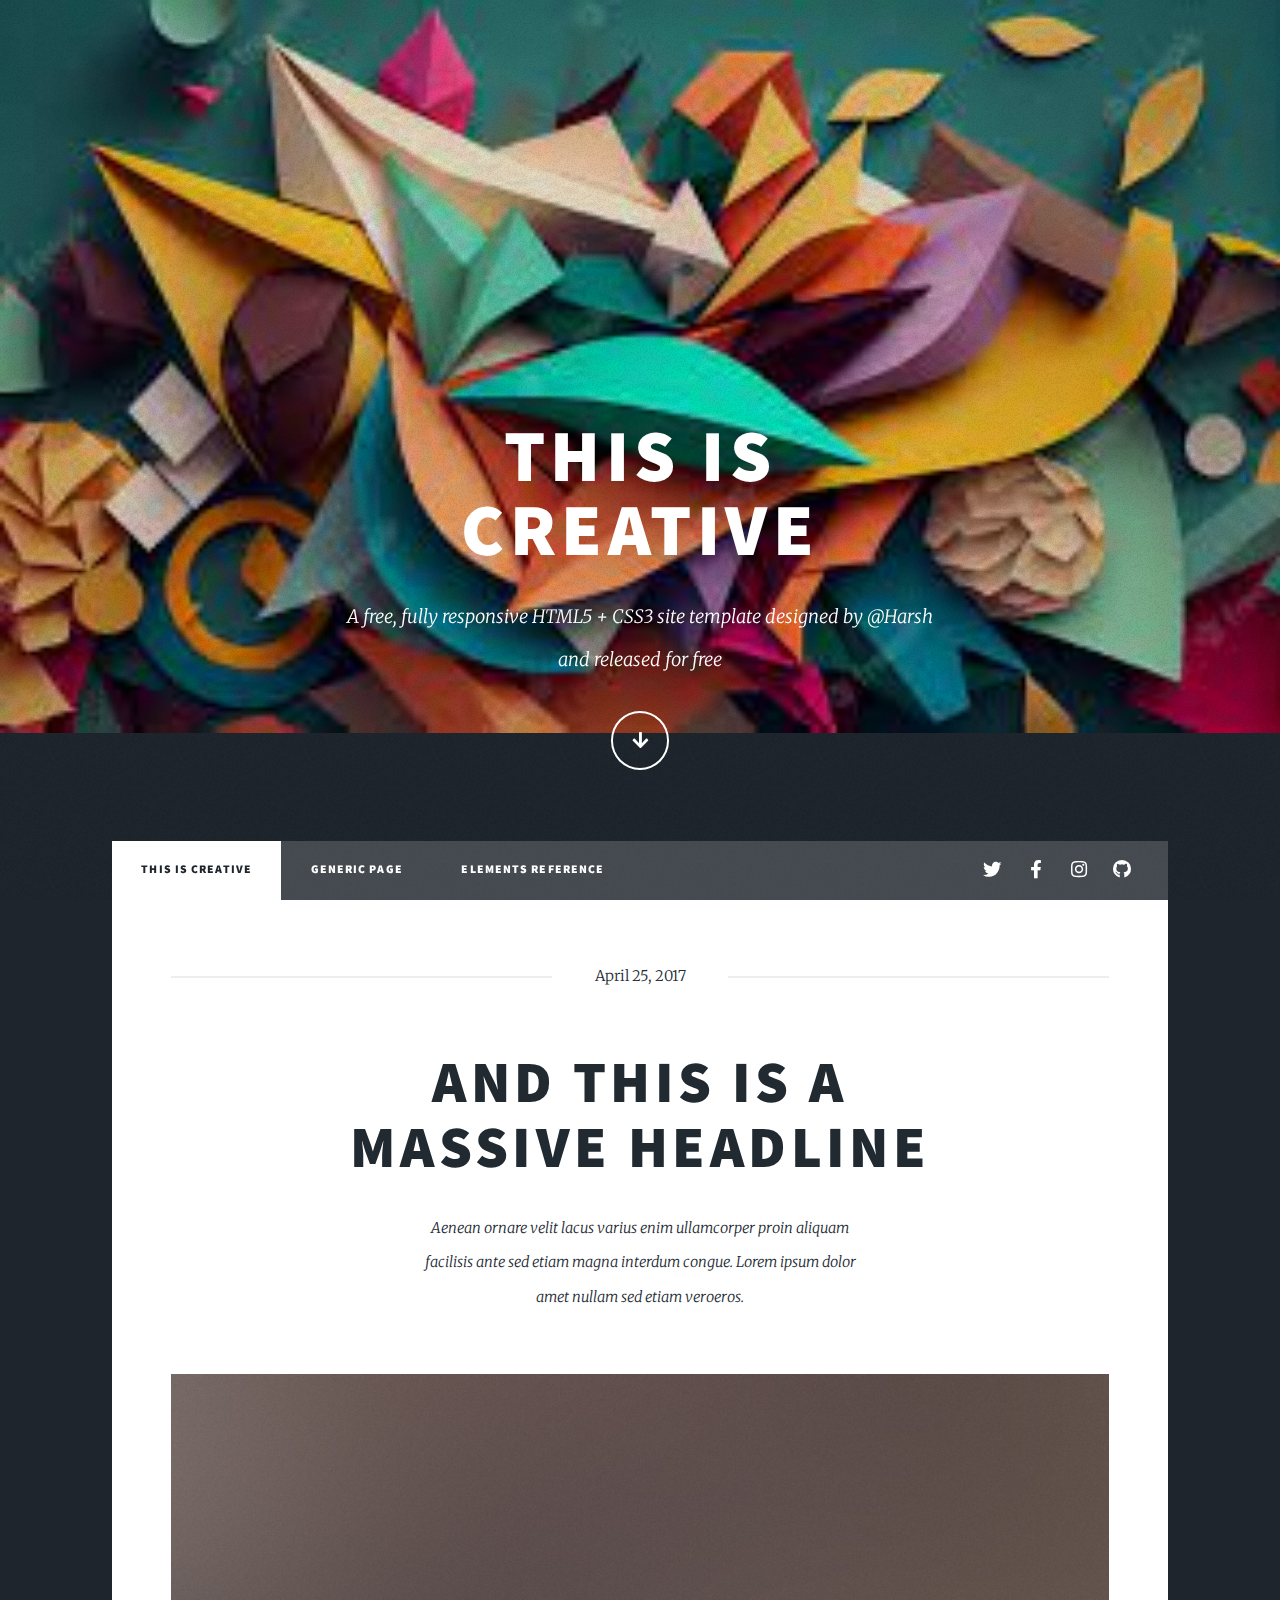
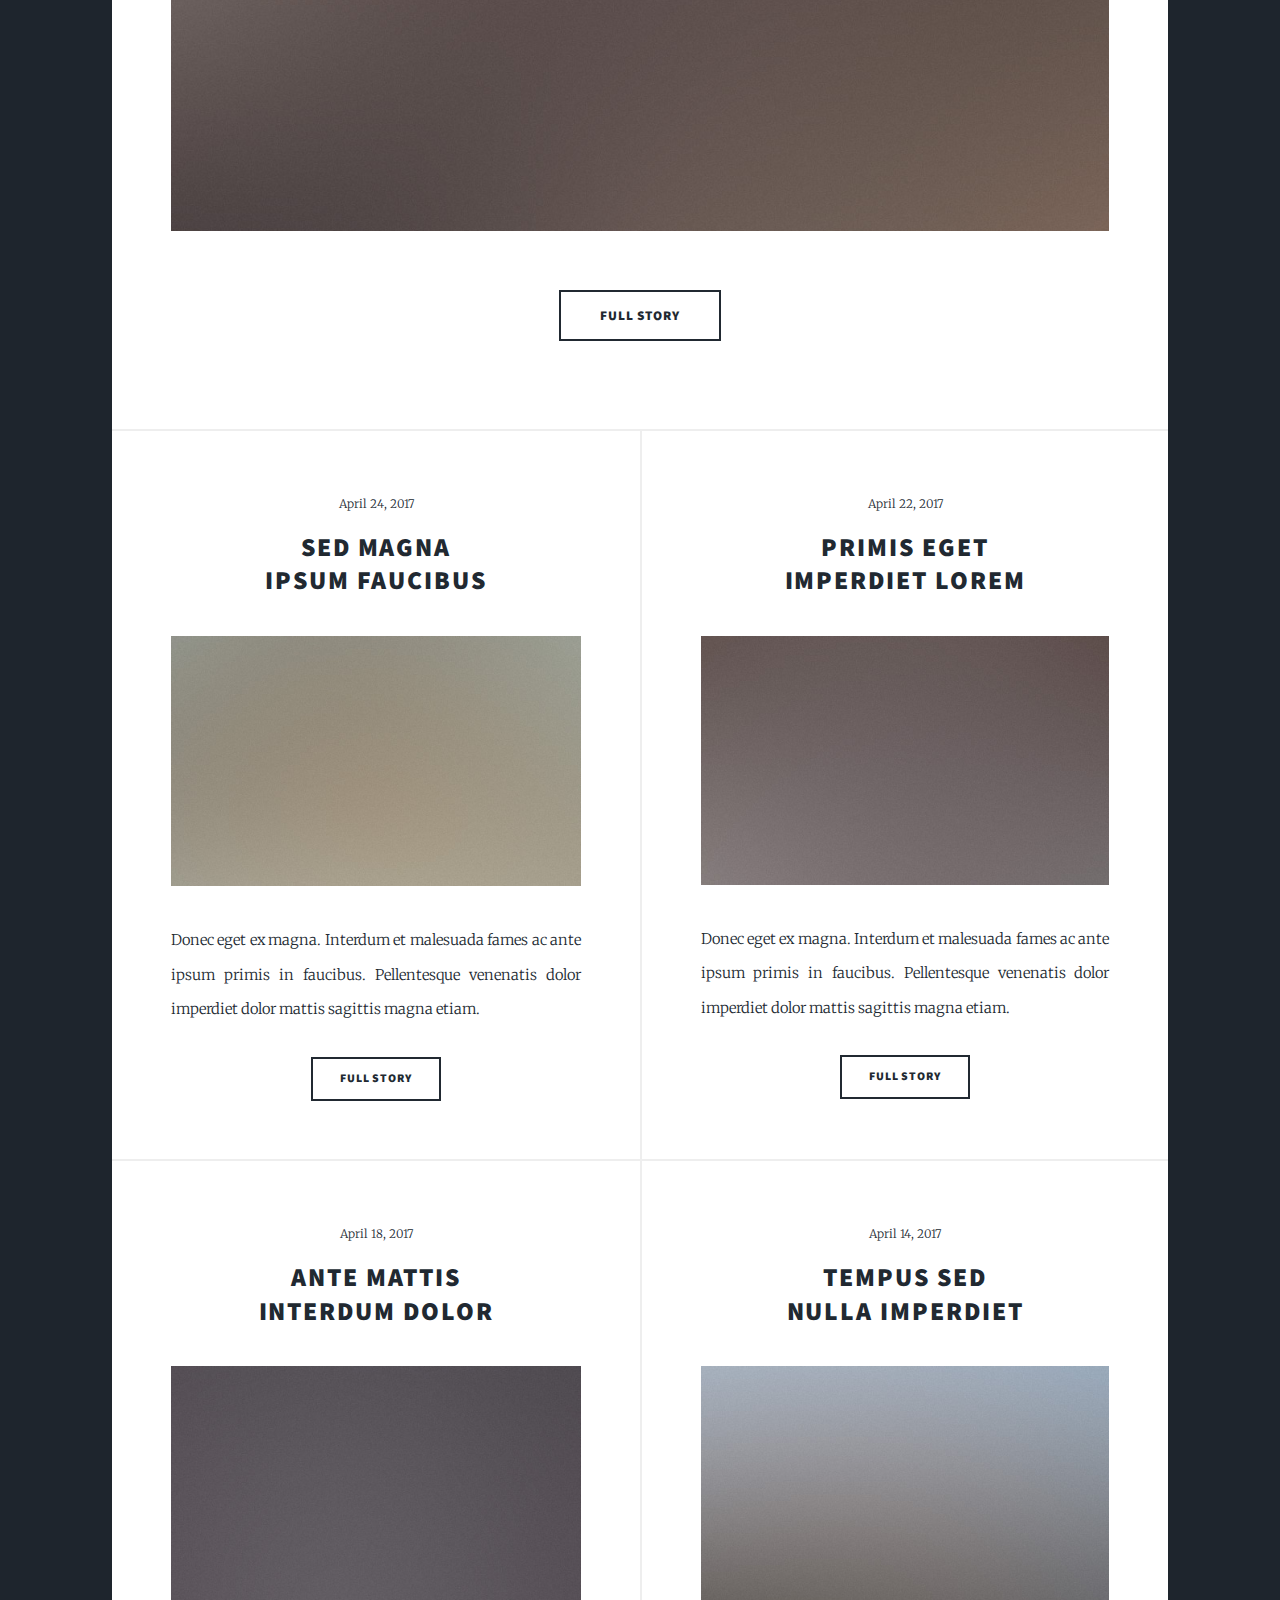
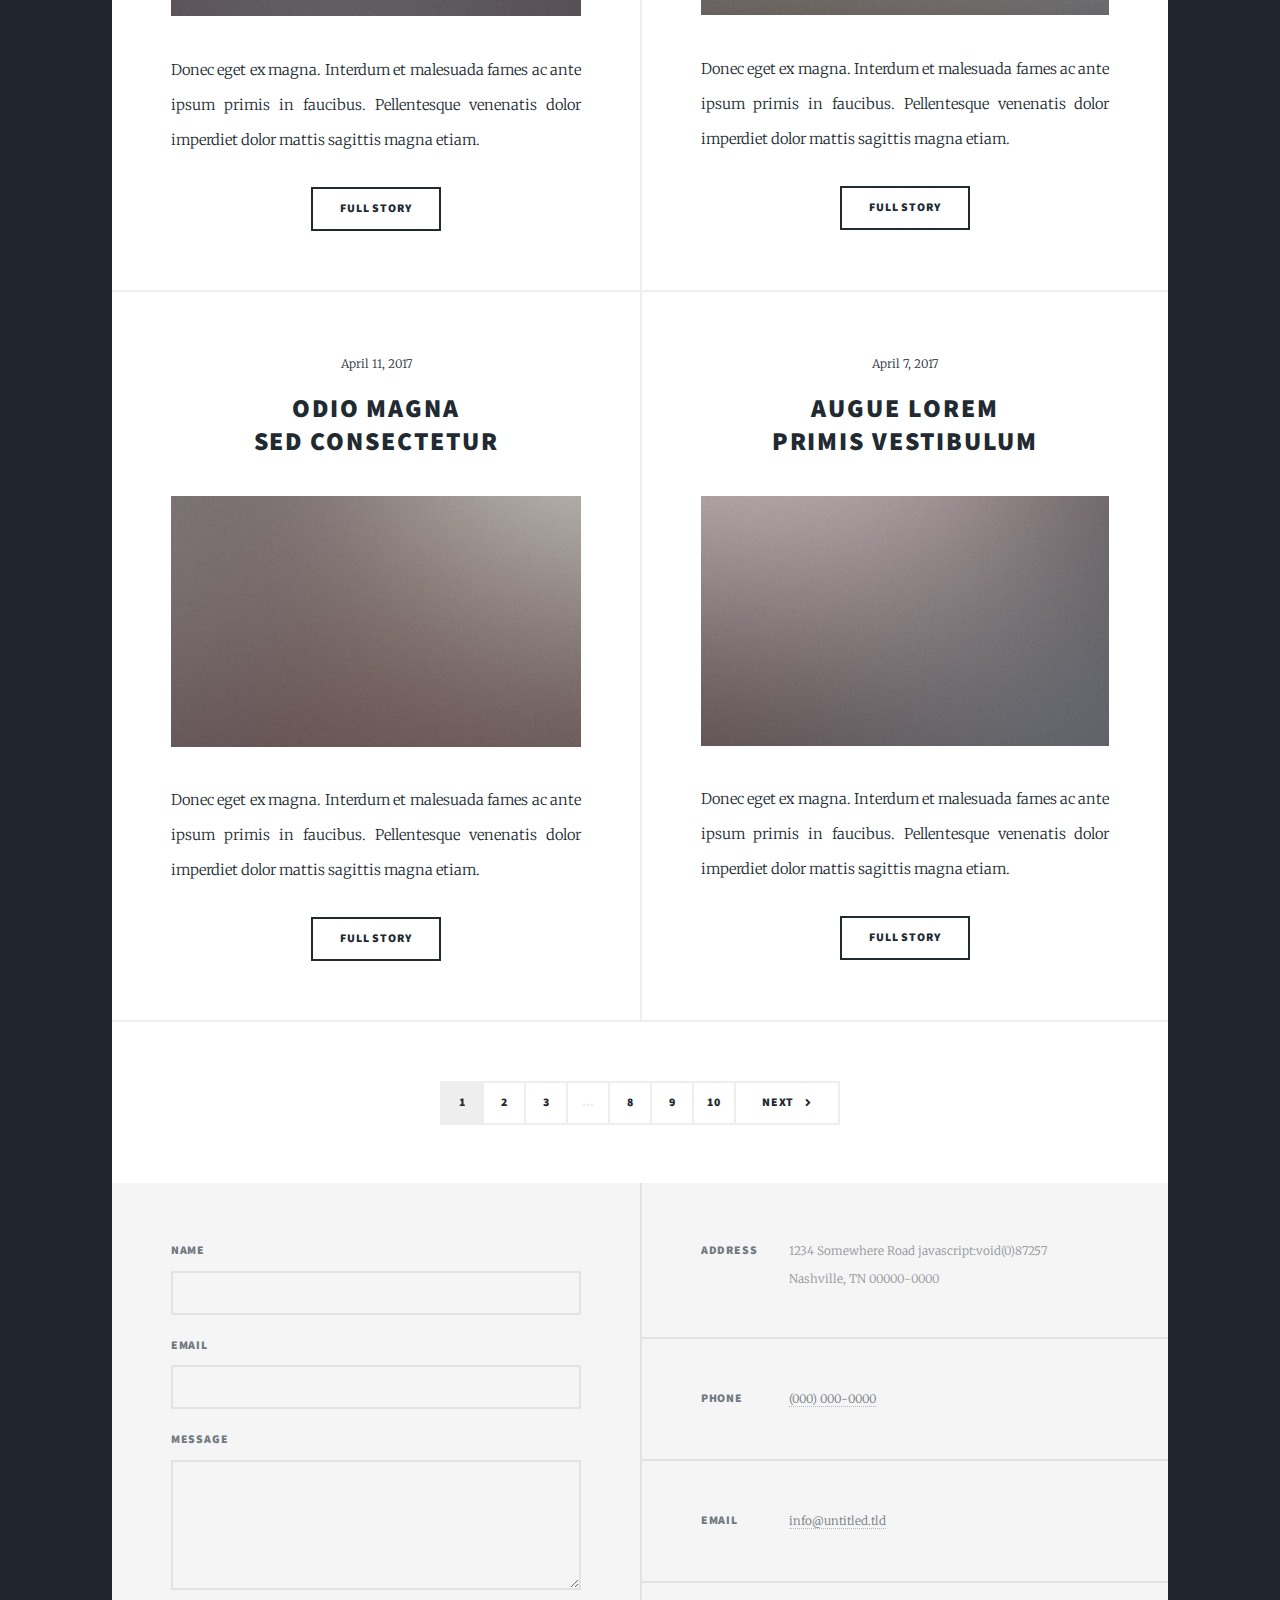
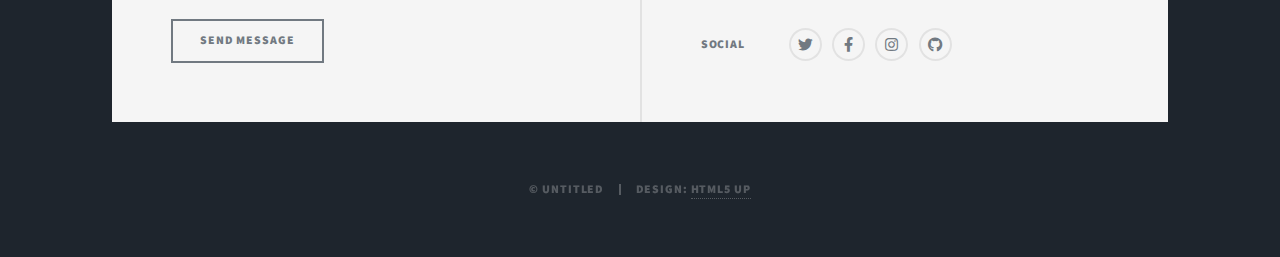
<file: index.html>
<!DOCTYPE HTML>
<html>
	<head>
		<title>Creative by Harsh</title>
		<meta charset="utf-8" />
		<meta name="viewport" content="width=device-width, initial-scale=1, user-scalable=no" />
		<link rel="stylesheet" href="assets/css/main.css" />
		<noscript><link rel="stylesheet" href="assets/css/noscript.css" /></noscript>
	</head>
	<body class="is-preload">

		<!-- Wrapper -->
			<div id="wrapper" class="fade-in">

				<!-- Intro -->
					<div id="intro">
						<h1>This is<br />
						Creative</h1>
						<p>A free, fully responsive HTML5 + CSS3 site template designed by @Harsh</a><br />
						and released for free </p>
						<ul class="actions">
							<li><a href="#header" class="button icon solid solo fa-arrow-down scrolly">Continue</a></li>
						</ul>
					</div>

				<!-- Header -->
					<header id="header">
						<a href="index.html" class="logo">Creative</a>
					</header>

				<!-- Nav -->
					<nav id="nav">
						<ul class="links">
							<li class="active"><a href="index.html">This is Creative</a></li>
							<li><a href="generic.html">Generic Page</a></li>
							<li><a href="elements.html">Elements Reference</a></li>
						</ul>
						<ul class="icons">
							<li><a href="javascript:void(0)" class="icon brands fa-twitter"><span class="label">Twitter</span></a></li>
							<li><a href="javascript:void(0)" class="icon brands fa-facebook-f"><span class="label">Facebook</span></a></li>
							<li><a href="javascript:void(0)" class="icon brands fa-instagram"><span class="label">Instagram</span></a></li>
							<li><a href="javascript:void(0)" class="icon brands fa-github"><span class="label">GitHub</span></a></li>
						</ul>
					</nav>

				<!-- Main -->
					<div id="main">

						<!-- Featured Post -->
							<article class="post featured">
								<header class="major">
									<span class="date">April 25, 2017</span>
									<h2><a href="javascript:void(0)">And this is a<br />
									massive headline</a></h2>
									<p>Aenean ornare velit lacus varius enim ullamcorper proin aliquam<br />
									facilisis ante sed etiam magna interdum congue. Lorem ipsum dolor<br />
									amet nullam sed etiam veroeros.</p>
								</header>
								<a href="javascript:void(0)" class="image main"><img src="images/pic01.jpg" alt="" /></a>
								<ul class="actions special">
									<li><a href="javascript:void(0)" class="button large">Full Story</a></li>
								</ul>
							</article>

						<!-- Posts -->
							<section class="posts">
								<article>
									<header>
										<span class="date">April 24, 2017</span>
										<h2><a href="javascript:void(0)">Sed magna<br />
										ipsum faucibus</a></h2>
									</header>
									<a href="javascript:void(0)" class="image fit"><img src="images/pic02.jpg" alt="" /></a>
									<p>Donec eget ex magna. Interdum et malesuada fames ac ante ipsum primis in faucibus. Pellentesque venenatis dolor imperdiet dolor mattis sagittis magna etiam.</p>
									<ul class="actions special">
										<li><a href="javascript:void(0)" class="button">Full Story</a></li>
									</ul>
								</article>
								<article>
									<header>
										<span class="date">April 22, 2017</span>
										<h2><a href="javascript:void(0)">Primis eget<br />
										imperdiet lorem</a></h2>
									</header>
									<a href="javascript:void(0)" class="image fit"><img src="images/pic03.jpg" alt="" /></a>
									<p>Donec eget ex magna. Interdum et malesuada fames ac ante ipsum primis in faucibus. Pellentesque venenatis dolor imperdiet dolor mattis sagittis magna etiam.</p>
									<ul class="actions special">
										<li><a href="javascript:void(0)" class="button">Full Story</a></li>
									</ul>
								</article>
								<article>
									<header>
										<span class="date">April 18, 2017</span>
										<h2><a href="javascript:void(0)">Ante mattis<br />
										interdum dolor</a></h2>
									</header>
									<a href="javascript:void(0)" class="image fit"><img src="images/pic04.jpg" alt="" /></a>
									<p>Donec eget ex magna. Interdum et malesuada fames ac ante ipsum primis in faucibus. Pellentesque venenatis dolor imperdiet dolor mattis sagittis magna etiam.</p>
									<ul class="actions special">
										<li><a href="javascript:void(0)" class="button">Full Story</a></li>
									</ul>
								</article>
								<article>
									<header>
										<span class="date">April 14, 2017</span>
										<h2><a href="javascript:void(0)">Tempus sed<br />
										nulla imperdiet</a></h2>
									</header>
									<a href="javascript:void(0)" class="image fit"><img src="images/pic05.jpg" alt="" /></a>
									<p>Donec eget ex magna. Interdum et malesuada fames ac ante ipsum primis in faucibus. Pellentesque venenatis dolor imperdiet dolor mattis sagittis magna etiam.</p>
									<ul class="actions special">
										<li><a href="javascript:void(0)" class="button">Full Story</a></li>
									</ul>
								</article>
								<article>
									<header>
										<span class="date">April 11, 2017</span>
										<h2><a href="javascript:void(0)">Odio magna<br />
										sed consectetur</a></h2>
									</header>
									<a href="javascript:void(0)" class="image fit"><img src="images/pic06.jpg" alt="" /></a>
									<p>Donec eget ex magna. Interdum et malesuada fames ac ante ipsum primis in faucibus. Pellentesque venenatis dolor imperdiet dolor mattis sagittis magna etiam.</p>
									<ul class="actions special">
										<li><a href="javascript:void(0)" class="button">Full Story</a></li>
									</ul>
								</article>
								<article>
									<header>
										<span class="date">April 7, 2017</span>
										<h2><a href="javascript:void(0)">Augue lorem<br />
										primis vestibulum</a></h2>
									</header>
									<a href="javascript:void(0)" class="image fit"><img src="images/pic07.jpg" alt="" /></a>
									<p>Donec eget ex magna. Interdum et malesuada fames ac ante ipsum primis in faucibus. Pellentesque venenatis dolor imperdiet dolor mattis sagittis magna etiam.</p>
									<ul class="actions special">
										<li><a href="javascript:void(0)" class="button">Full Story</a></li>
									</ul>
								</article>
							</section>

						<!-- Footer -->
							<footer>
								<div class="pagination">
									<!--<a href="javascript:void(0)" class="previous">Prev</a>-->
									<a href="javascript:void(0)" class="page active">1</a>
									<a href="javascript:void(0)" class="page">2</a>
									<a href="javascript:void(0)" class="page">3</a>
									<span class="extra">&hellip;</span>
									<a href="javascript:void(0)" class="page">8</a>
									<a href="javascript:void(0)" class="page">9</a>
									<a href="javascript:void(0)" class="page">10</a>
									<a href="javascript:void(0)" class="next">Next</a>
								</div>
							</footer>

					</div>

				<!-- Footer -->
					<footer id="footer">
						<section>
							<form method="post" action="javascript:void(0)">
								<div class="fields">
									<div class="field">
										<label for="name">Name</label>
										<input type="text" name="name" id="name" />
									</div>
									<div class="field">
										<label for="email">Email</label>
										<input type="text" name="email" id="email" />
									</div>
									<div class="field">
										<label for="message">Message</label>
										<textarea name="message" id="message" rows="3"></textarea>
									</div>
								</div>
								<ul class="actions">
									<li><input type="submit" value="Send Message" /></li>
								</ul>
							</form>
						</section>
						<section class="split contact">
							<section class="alt">
								<h3>Address</h3>
								<p>1234 Somewhere Road javascript:void(0)87257<br />
								Nashville, TN 00000-0000</p>
							</section>
							<section>
								<h3>Phone</h3>
								<p><a href="javascript:void(0)">(000) 000-0000</a></p>
							</section>
							<section>
								<h3>Email</h3>
								<p><a href="javascript:void(0)">info@untitled.tld</a></p>
							</section>
							<section>
								<h3>Social</h3>
								<ul class="icons alt">
									<li><a href="javascript:void(0)" class="icon brands alt fa-twitter"><span class="label">Twitter</span></a></li>
									<li><a href="javascript:void(0)" class="icon brands alt fa-facebook-f"><span class="label">Facebook</span></a></li>
									<li><a href="javascript:void(0)" class="icon brands alt fa-instagram"><span class="label">Instagram</span></a></li>
									<li><a href="javascript:void(0)" class="icon brands alt fa-github"><span class="label">GitHub</span></a></li>
								</ul>
							</section>
						</section>
					</footer>

				<!-- Copyright -->
					<div id="copyright">
						<ul><li>&copy; Untitled</li><li>Design: <a href="https://html5up.net">HTML5 UP</a></li></ul>
					</div>

			</div>

		<!-- Scripts -->
			<script src="assets/js/jquery.min.js"></script>
			<script src="assets/js/jquery.scrollex.min.js"></script>
			<script src="assets/js/jquery.scrolly.min.js"></script>
			<script src="assets/js/browser.min.js"></script>
			<script src="assets/js/breakpoints.min.js"></script>
			<script src="assets/js/util.js"></script>
			<script src="assets/js/main.js"></script>

	</body>
</html>
</file>
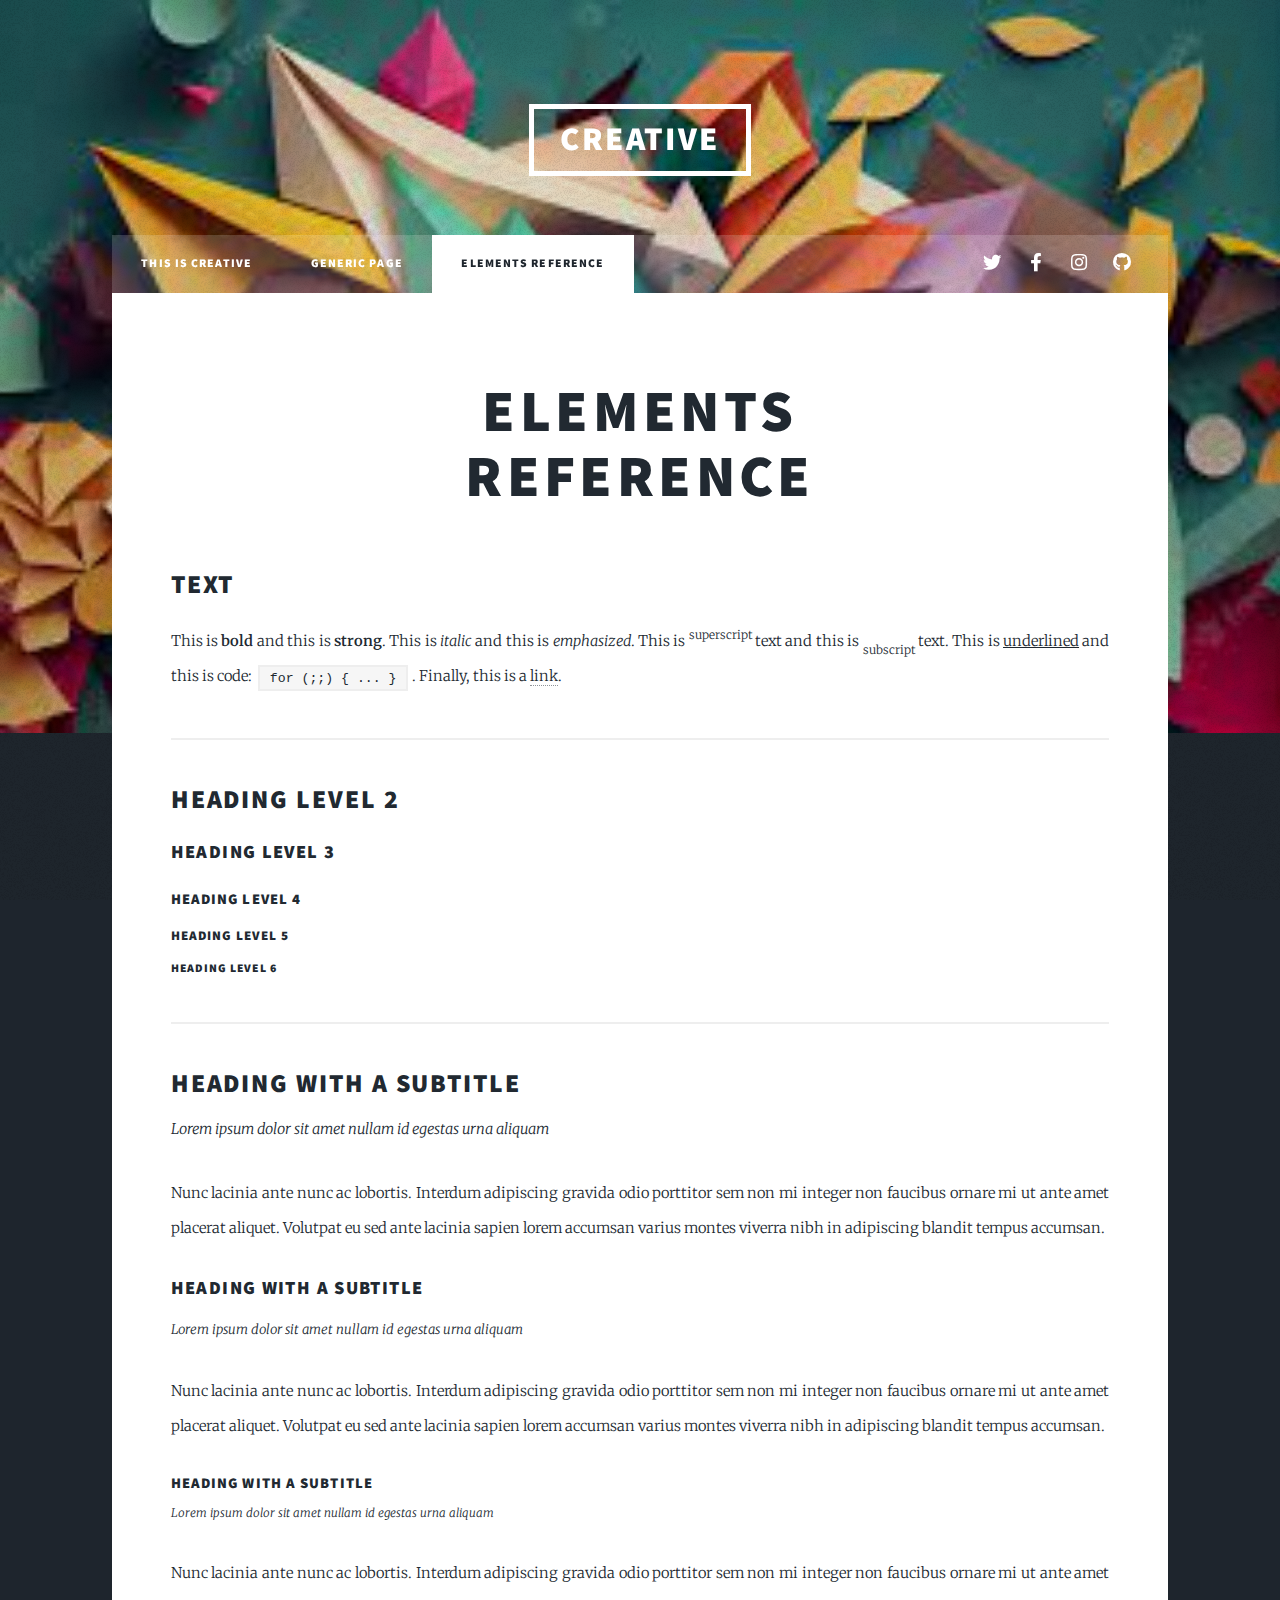
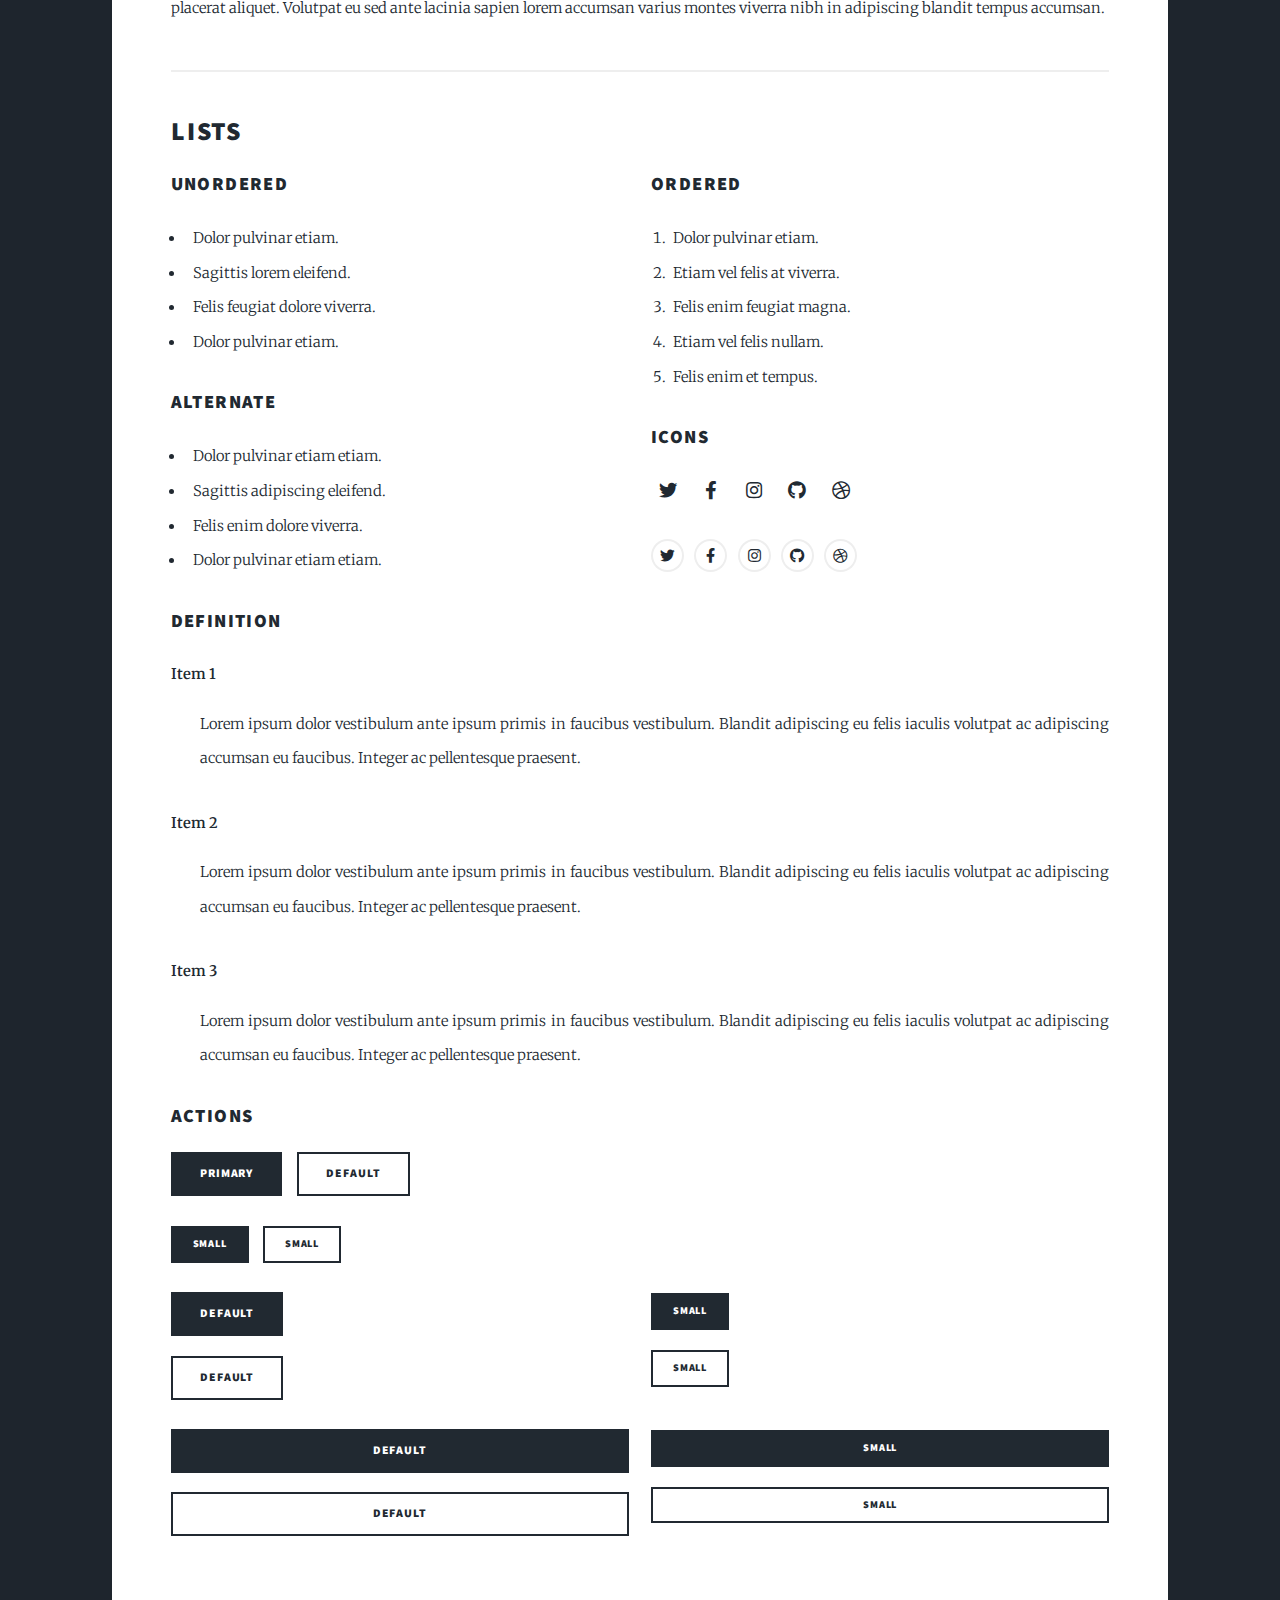
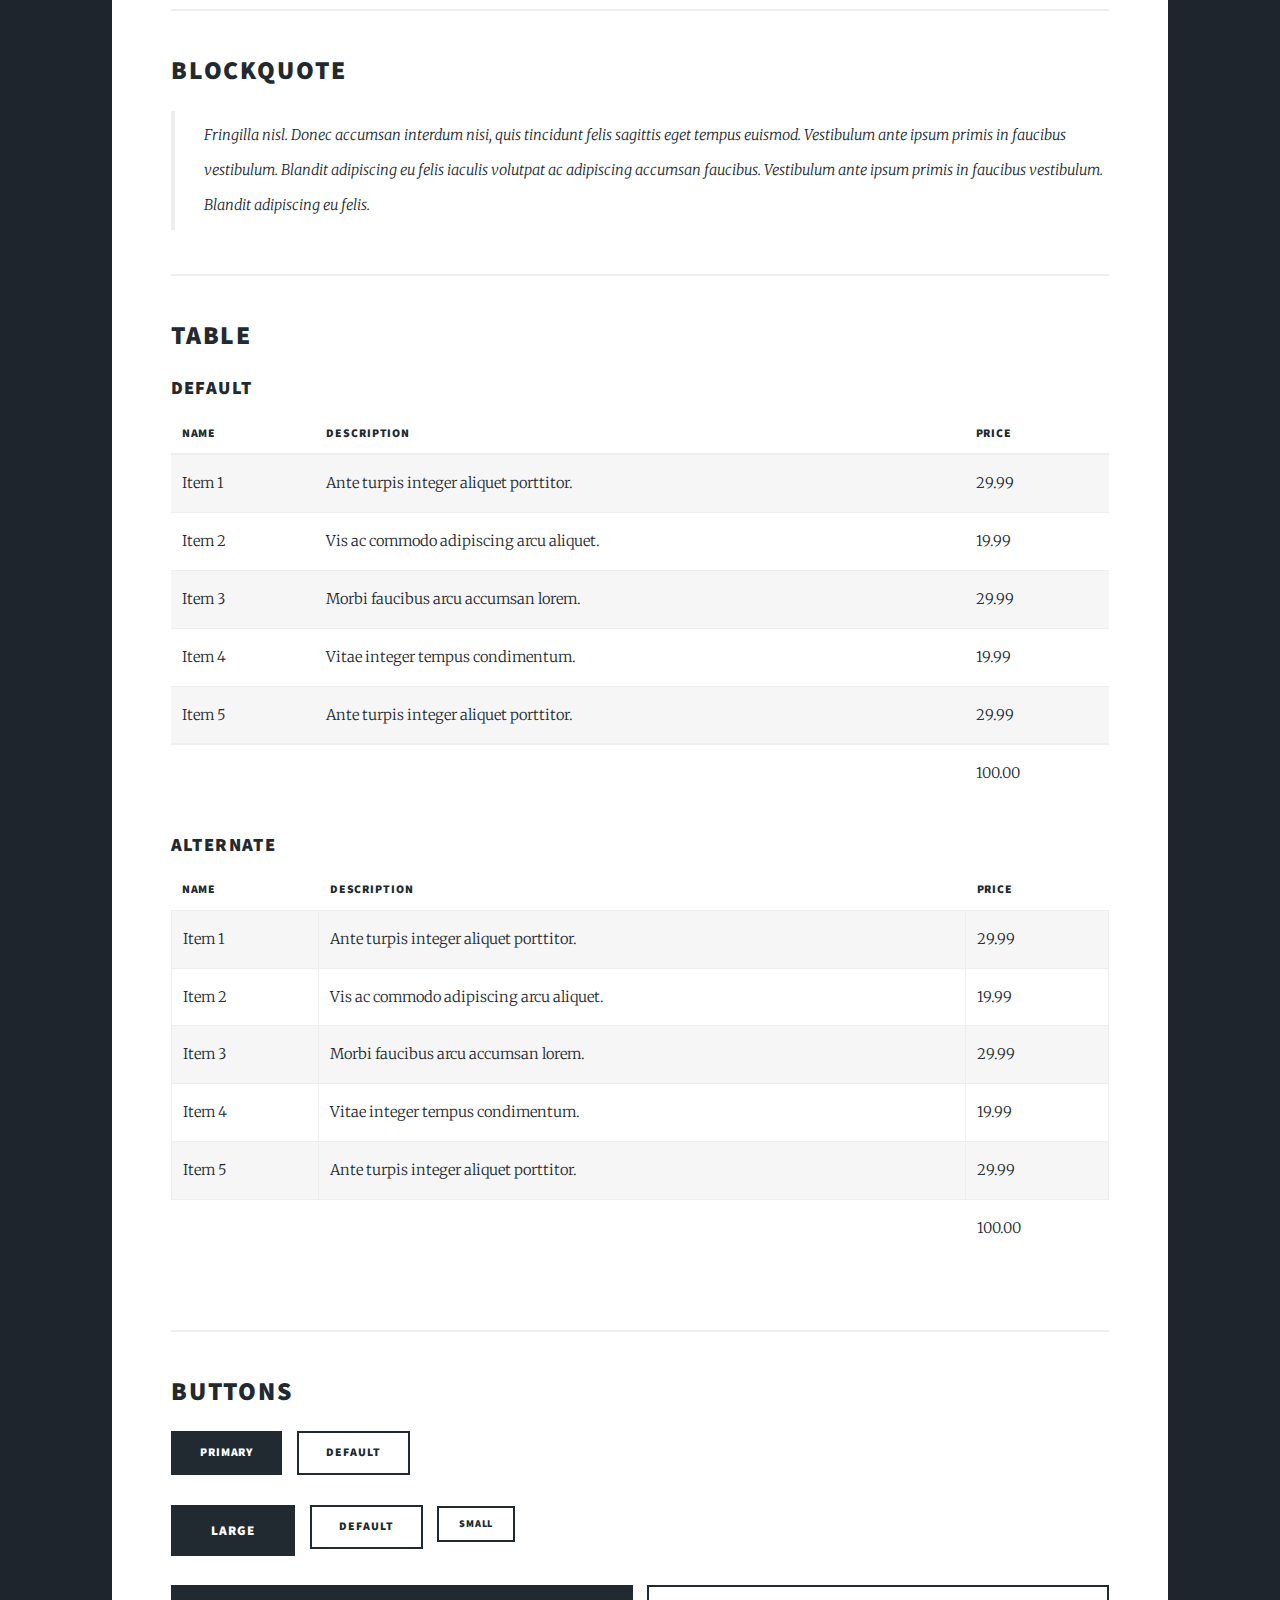
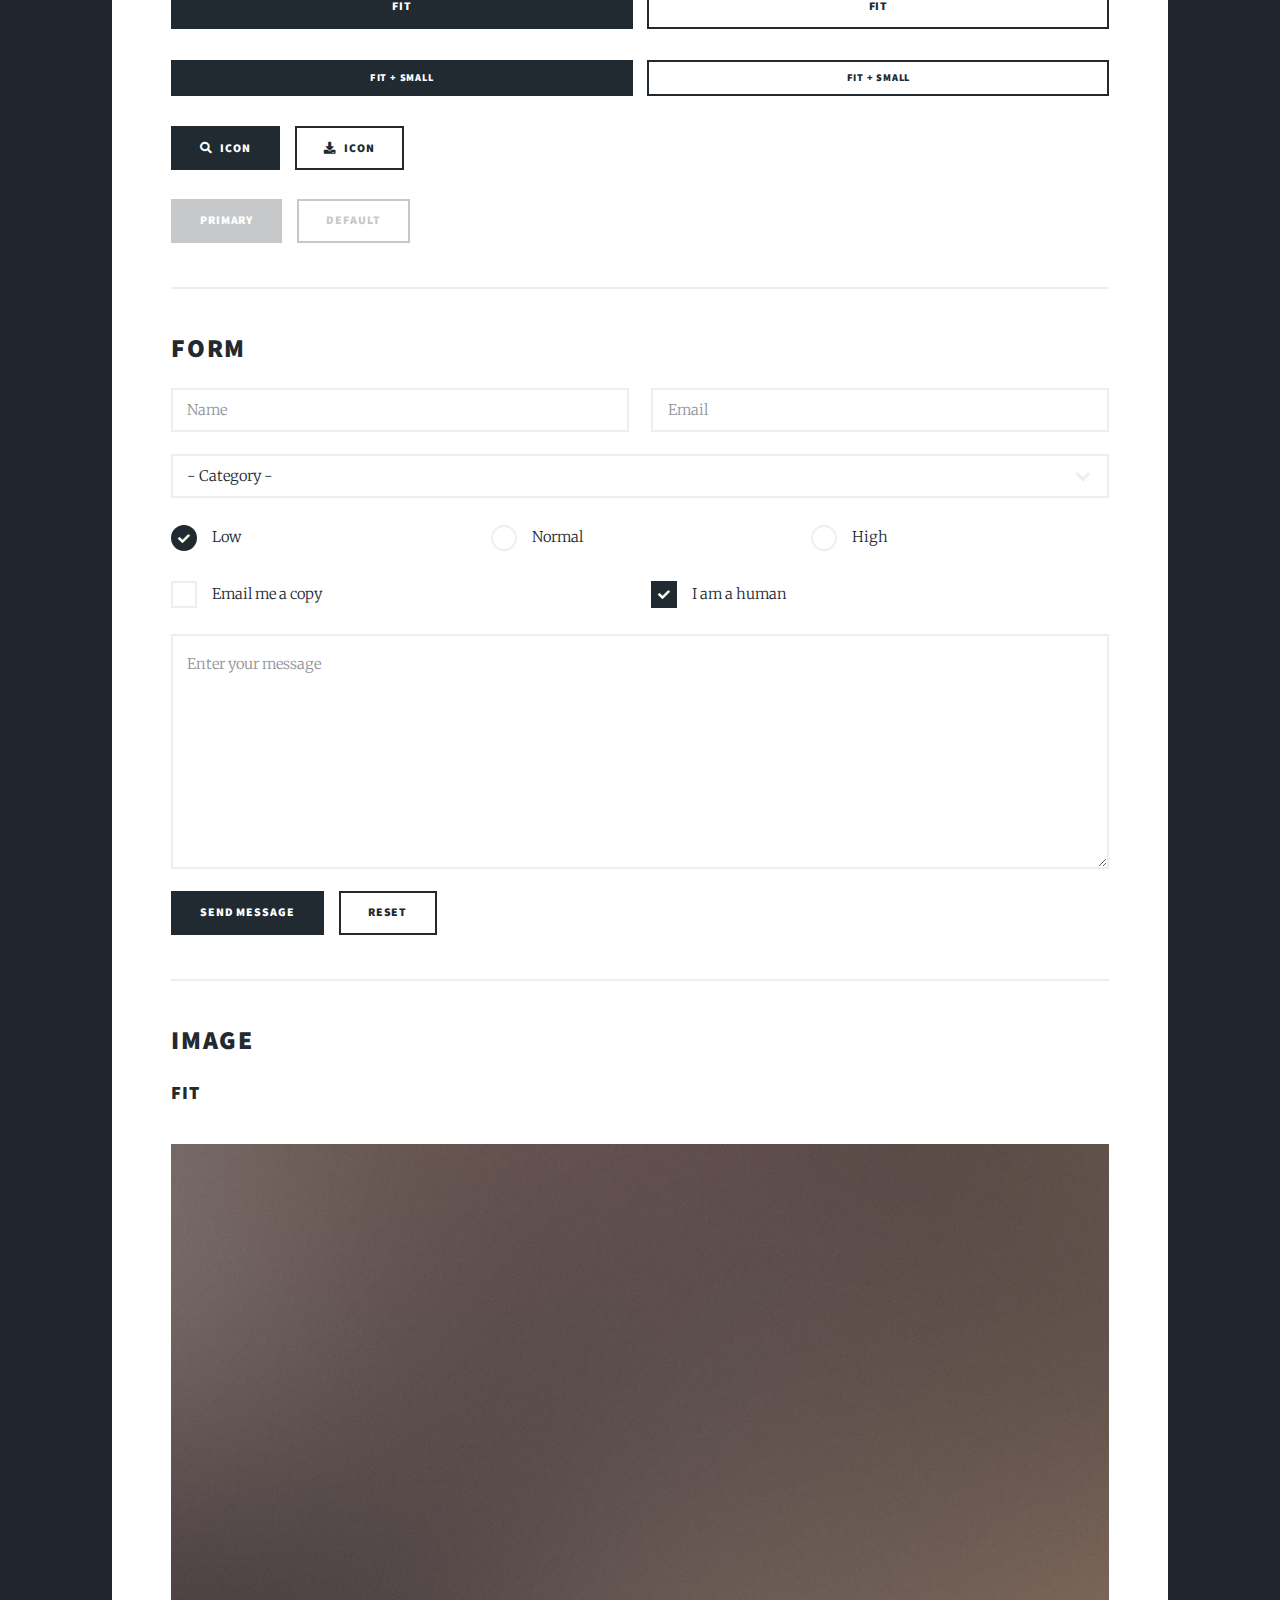
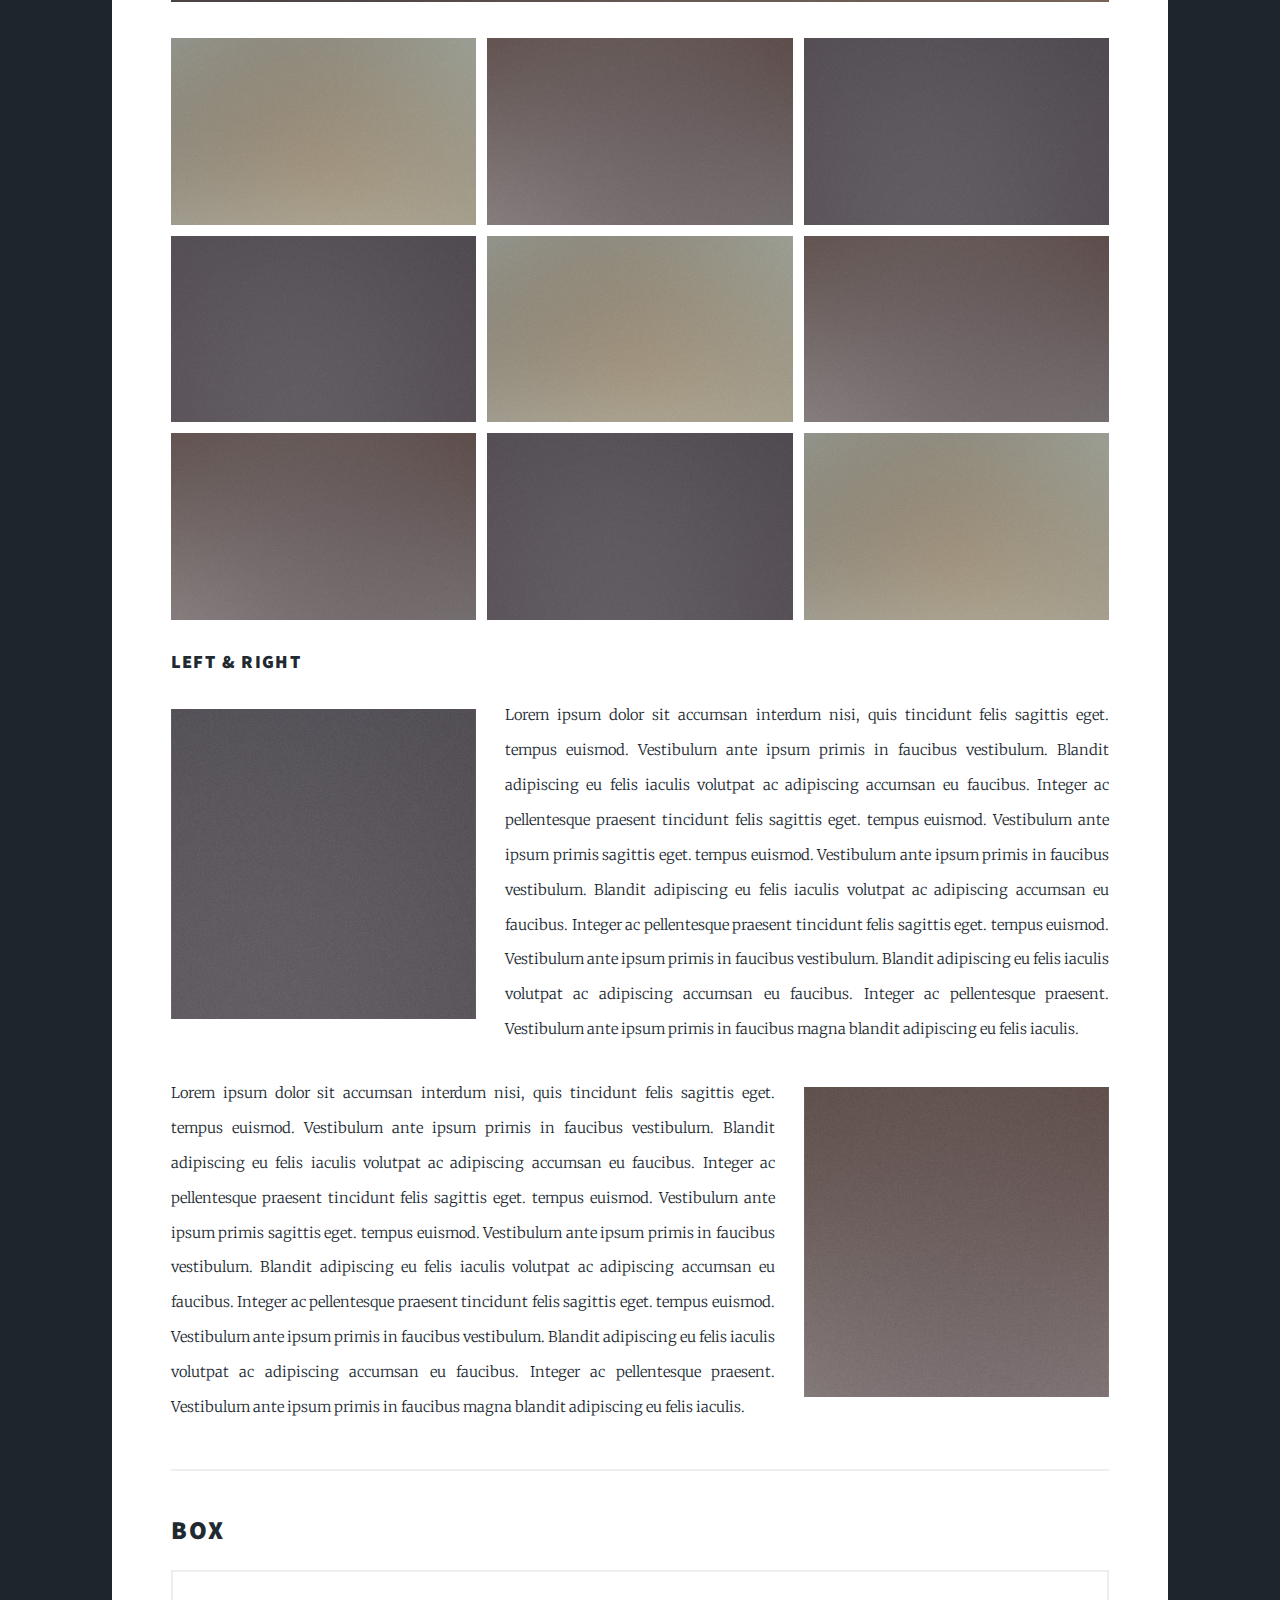
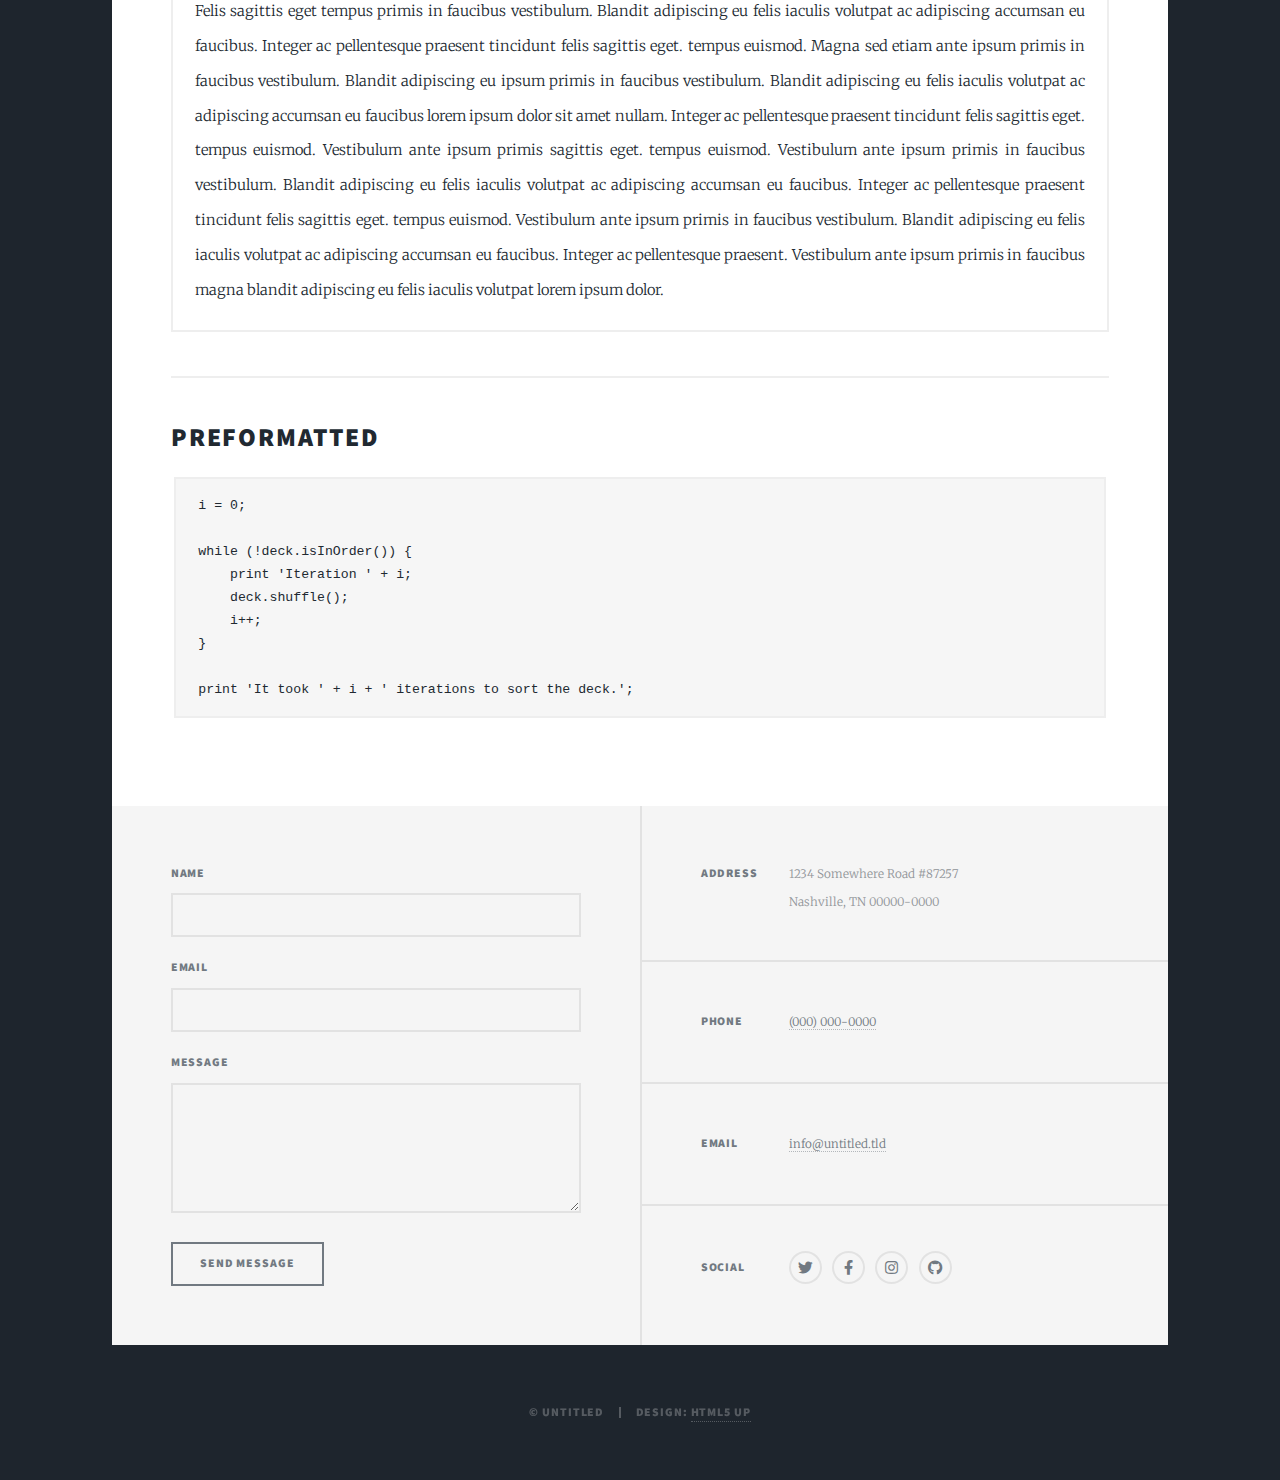
<file: elements.html>
<!DOCTYPE HTML>
<html>
	<head>
		<title>Elements Reference - Creative by Harsh</title>
		<meta charset="utf-8" />
		<meta name="viewport" content="width=device-width, initial-scale=1, user-scalable=no" />
		<link rel="stylesheet" href="assets/css/main.css" />
		<noscript><link rel="stylesheet" href="assets/css/noscript.css" /></noscript>
	</head>
	<body class="is-preload">

		<!-- Wrapper -->
			<div id="wrapper">

				<!-- Header -->
					<header id="header">
						<a href="index.html" class="logo">Creative</a>
					</header>

				<!-- Nav -->
					<nav id="nav">
						<ul class="links">
							<li><a href="index.html">This is Creative</a></li>
							<li><a href="generic.html">Generic Page</a></li>
							<li class="active"><a href="elements.html">Elements Reference</a></li>
						</ul>
						<ul class="icons">
							<li><a href="#" class="icon brands fa-twitter"><span class="label">Twitter</span></a></li>
							<li><a href="#" class="icon brands fa-facebook-f"><span class="label">Facebook</span></a></li>
							<li><a href="#" class="icon brands fa-instagram"><span class="label">Instagram</span></a></li>
							<li><a href="#" class="icon brands fa-github"><span class="label">GitHub</span></a></li>
						</ul>
					</nav>

				<!-- Main -->
					<div id="main">

						<!-- Post -->
							<section class="post">
								<header class="major">
									<h1>Elements<br />
									Reference</h1>
								</header>

								<!-- Text stuff -->
									<h2>Text</h2>
									<p>This is <b>bold</b> and this is <strong>strong</strong>. This is <i>italic</i> and this is <em>emphasized</em>.
									This is <sup>superscript</sup> text and this is <sub>subscript</sub> text.
									This is <u>underlined</u> and this is code: <code>for (;;) { ... }</code>.
									Finally, this is a <a href="#">link</a>.</p>
									<hr />
									<h2>Heading Level 2</h2>
									<h3>Heading Level 3</h3>
									<h4>Heading Level 4</h4>
									<h5>Heading Level 5</h5>
									<h6>Heading Level 6</h6>
									<hr />
									<header>
										<h2>Heading with a Subtitle</h2>
										<p>Lorem ipsum dolor sit amet nullam id egestas urna aliquam</p>
									</header>
									<p>Nunc lacinia ante nunc ac lobortis. Interdum adipiscing gravida odio porttitor sem non mi integer non faucibus ornare mi ut ante amet placerat aliquet. Volutpat eu sed ante lacinia sapien lorem accumsan varius montes viverra nibh in adipiscing blandit tempus accumsan.</p>
									<header>
										<h3>Heading with a Subtitle</h3>
										<p>Lorem ipsum dolor sit amet nullam id egestas urna aliquam</p>
									</header>
									<p>Nunc lacinia ante nunc ac lobortis. Interdum adipiscing gravida odio porttitor sem non mi integer non faucibus ornare mi ut ante amet placerat aliquet. Volutpat eu sed ante lacinia sapien lorem accumsan varius montes viverra nibh in adipiscing blandit tempus accumsan.</p>
									<header>
										<h4>Heading with a Subtitle</h4>
										<p>Lorem ipsum dolor sit amet nullam id egestas urna aliquam</p>
									</header>
									<p>Nunc lacinia ante nunc ac lobortis. Interdum adipiscing gravida odio porttitor sem non mi integer non faucibus ornare mi ut ante amet placerat aliquet. Volutpat eu sed ante lacinia sapien lorem accumsan varius montes viverra nibh in adipiscing blandit tempus accumsan.</p>

									<hr />

								<!-- Lists -->
									<h2>Lists</h2>
									<div class="row">
										<div class="col-6 col-12-small">

											<h3>Unordered</h3>
											<ul>
												<li>Dolor pulvinar etiam.</li>
												<li>Sagittis lorem eleifend.</li>
												<li>Felis feugiat dolore viverra.</li>
												<li>Dolor pulvinar etiam.</li>
											</ul>

											<h3>Alternate</h3>
											<ul class="alt">
												<li>Dolor pulvinar etiam etiam.</li>
												<li>Sagittis adipiscing eleifend.</li>
												<li>Felis enim dolore viverra.</li>
												<li>Dolor pulvinar etiam etiam.</li>
											</ul>

										</div>
										<div class="col-6 col-12-small">

											<h3>Ordered</h3>
											<ol>
												<li>Dolor pulvinar etiam.</li>
												<li>Etiam vel felis at viverra.</li>
												<li>Felis enim feugiat magna.</li>
												<li>Etiam vel felis nullam.</li>
												<li>Felis enim et tempus.</li>
											</ol>

											<h3>Icons</h3>
											<ul class="icons">
												<li><a href="#" class="icon brands fa-twitter"><span class="label">Twitter</span></a></li>
												<li><a href="#" class="icon brands fa-facebook-f"><span class="label">Facebook</span></a></li>
												<li><a href="#" class="icon brands fa-instagram"><span class="label">Instagram</span></a></li>
												<li><a href="#" class="icon brands fa-github"><span class="label">Github</span></a></li>
												<li><a href="#" class="icon brands fa-dribbble"><span class="label">Dribbble</span></a></li>
											</ul>
											<ul class="icons alt">
												<li><a href="#" class="icon brands alt fa-twitter"><span class="label">Twitter</span></a></li>
												<li><a href="#" class="icon brands alt fa-facebook-f"><span class="label">Facebook</span></a></li>
												<li><a href="#" class="icon brands alt fa-instagram"><span class="label">Instagram</span></a></li>
												<li><a href="#" class="icon brands alt fa-github"><span class="label">Github</span></a></li>
												<li><a href="#" class="icon brands alt fa-dribbble"><span class="label">Dribbble</span></a></li>
											</ul>

										</div>
									</div>
									<h3>Definition</h3>
									<dl>
										<dt>Item 1</dt>
										<dd>
											<p>Lorem ipsum dolor vestibulum ante ipsum primis in faucibus vestibulum. Blandit adipiscing eu felis iaculis volutpat ac adipiscing accumsan eu faucibus. Integer ac pellentesque praesent.</p>
										</dd>
										<dt>Item 2</dt>
										<dd>
											<p>Lorem ipsum dolor vestibulum ante ipsum primis in faucibus vestibulum. Blandit adipiscing eu felis iaculis volutpat ac adipiscing accumsan eu faucibus. Integer ac pellentesque praesent.</p>
										</dd>
										<dt>Item 3</dt>
										<dd>
											<p>Lorem ipsum dolor vestibulum ante ipsum primis in faucibus vestibulum. Blandit adipiscing eu felis iaculis volutpat ac adipiscing accumsan eu faucibus. Integer ac pellentesque praesent.</p>
										</dd>
									</dl>

									<h3>Actions</h3>
									<ul class="actions">
										<li><a href="#" class="button primary">Primary</a></li>
										<li><a href="#" class="button">Default</a></li>
									</ul>
									<ul class="actions small">
										<li><a href="#" class="button primary small">Small</a></li>
										<li><a href="#" class="button small">Small</a></li>
									</ul>
									<div class="row">
										<div class="col-6 col-12-small">
											<ul class="actions stacked">
												<li><a href="#" class="button primary">Default</a></li>
												<li><a href="#" class="button">Default</a></li>
											</ul>
										</div>
										<div class="col-6 col-12-small">
											<ul class="actions stacked">
												<li><a href="#" class="button primary small">Small</a></li>
												<li><a href="#" class="button small">Small</a></li>
											</ul>
										</div>
									</div>
									<div class="row">
										<div class="col-6 col-12-small">
											<ul class="actions stacked">
												<li><a href="#" class="button primary fit">Default</a></li>
												<li><a href="#" class="button fit">Default</a></li>
											</ul>
										</div>
										<div class="col-6 col-12-small">
											<ul class="actions stacked">
												<li><a href="#" class="button primary small fit">Small</a></li>
												<li><a href="#" class="button small fit">Small</a></li>
											</ul>
										</div>
									</div>

									<hr />

								<!-- Blockquote -->
									<h2>Blockquote</h2>
									<blockquote>Fringilla nisl. Donec accumsan interdum nisi, quis tincidunt felis sagittis eget tempus euismod. Vestibulum ante ipsum primis in faucibus vestibulum. Blandit adipiscing eu felis iaculis volutpat ac adipiscing accumsan faucibus. Vestibulum ante ipsum primis in faucibus vestibulum. Blandit adipiscing eu felis.</blockquote>

									<hr />

								<!-- Table -->
									<h2>Table</h2>

									<h3>Default</h3>
									<div class="table-wrapper">
										<table>
											<thead>
												<tr>
													<th>Name</th>
													<th>Description</th>
													<th>Price</th>
												</tr>
											</thead>
											<tbody>
												<tr>
													<td>Item 1</td>
													<td>Ante turpis integer aliquet porttitor.</td>
													<td>29.99</td>
												</tr>
												<tr>
													<td>Item 2</td>
													<td>Vis ac commodo adipiscing arcu aliquet.</td>
													<td>19.99</td>
												</tr>
												<tr>
													<td>Item 3</td>
													<td> Morbi faucibus arcu accumsan lorem.</td>
													<td>29.99</td>
												</tr>
												<tr>
													<td>Item 4</td>
													<td>Vitae integer tempus condimentum.</td>
													<td>19.99</td>
												</tr>
												<tr>
													<td>Item 5</td>
													<td>Ante turpis integer aliquet porttitor.</td>
													<td>29.99</td>
												</tr>
											</tbody>
											<tfoot>
												<tr>
													<td colspan="2"></td>
													<td>100.00</td>
												</tr>
											</tfoot>
										</table>
									</div>

									<h3>Alternate</h3>
									<div class="table-wrapper">
										<table class="alt">
											<thead>
												<tr>
													<th>Name</th>
													<th>Description</th>
													<th>Price</th>
												</tr>
											</thead>
											<tbody>
												<tr>
													<td>Item 1</td>
													<td>Ante turpis integer aliquet porttitor.</td>
													<td>29.99</td>
												</tr>
												<tr>
													<td>Item 2</td>
													<td>Vis ac commodo adipiscing arcu aliquet.</td>
													<td>19.99</td>
												</tr>
												<tr>
													<td>Item 3</td>
													<td> Morbi faucibus arcu accumsan lorem.</td>
													<td>29.99</td>
												</tr>
												<tr>
													<td>Item 4</td>
													<td>Vitae integer tempus condimentum.</td>
													<td>19.99</td>
												</tr>
												<tr>
													<td>Item 5</td>
													<td>Ante turpis integer aliquet porttitor.</td>
													<td>29.99</td>
												</tr>
											</tbody>
											<tfoot>
												<tr>
													<td colspan="2"></td>
													<td>100.00</td>
												</tr>
											</tfoot>
										</table>
									</div>

									<hr />

								<!-- Buttons -->
									<h2>Buttons</h2>
									<ul class="actions">
										<li><a href="#" class="button primary">Primary</a></li>
										<li><a href="#" class="button">Default</a></li>
									</ul>
									<ul class="actions">
										<li><a href="#" class="button primary large">Large</a></li>
										<li><a href="#" class="button">Default</a></li>
										<li><a href="#" class="button small">Small</a></li>
									</ul>
									<ul class="actions fit">
										<li><a href="#" class="button primary fit">Fit</a></li>
										<li><a href="#" class="button fit">Fit</a></li>
									</ul>
									<ul class="actions fit small">
										<li><a href="#" class="button primary fit small">Fit + Small</a></li>
										<li><a href="#" class="button fit small">Fit + Small</a></li>
									</ul>
									<ul class="actions">
										<li><a href="#" class="button primary icon solid fa-search">Icon</a></li>
										<li><a href="#" class="button icon solid fa-download">Icon</a></li>
									</ul>
									<ul class="actions">
										<li><span class="button primary disabled">Primary</span></li>
										<li><span class="button disabled">Default</span></li>
									</ul>

									<hr />

								<!-- Form -->
									<h2>Form</h2>

									<form method="post" action="#">
										<div class="row gtr-uniform">
											<div class="col-6 col-12-xsmall">
												<input type="text" name="demo-name" id="demo-name" value="" placeholder="Name" />
											</div>
											<div class="col-6 col-12-xsmall">
												<input type="email" name="demo-email" id="demo-email" value="" placeholder="Email" />
											</div>
											<!-- Break -->
											<div class="col-12">
												<select name="demo-category" id="demo-category">
													<option value="">- Category -</option>
													<option value="1">Manufacturing</option>
													<option value="1">Shipping</option>
													<option value="1">Administration</option>
													<option value="1">Human Resources</option>
												</select>
											</div>
											<!-- Break -->
											<div class="col-4 col-12-small">
												<input type="radio" id="demo-priority-low" name="demo-priority" checked>
												<label for="demo-priority-low">Low</label>
											</div>
											<div class="col-4 col-12-small">
												<input type="radio" id="demo-priority-normal" name="demo-priority">
												<label for="demo-priority-normal">Normal</label>
											</div>
											<div class="col-4 col-12-small">
												<input type="radio" id="demo-priority-high" name="demo-priority">
												<label for="demo-priority-high">High</label>
											</div>
											<!-- Break -->
											<div class="col-6 col-12-small">
												<input type="checkbox" id="demo-copy" name="demo-copy">
												<label for="demo-copy">Email me a copy</label>
											</div>
											<div class="col-6 col-12-small">
												<input type="checkbox" id="demo-human" name="demo-human" checked>
												<label for="demo-human">I am a human</label>
											</div>
											<!-- Break -->
											<div class="col-12">
												<textarea name="demo-message" id="demo-message" placeholder="Enter your message" rows="6"></textarea>
											</div>
											<!-- Break -->
											<div class="col-12">
												<ul class="actions">
													<li><input type="submit" value="Send Message" class="primary" /></li>
													<li><input type="reset" value="Reset" /></li>
												</ul>
											</div>
										</div>
									</form>

									<hr />

								<!-- Image -->
									<h2>Image</h2>

									<h3>Fit</h3>
									<span class="image fit"><img src="images/pic01.jpg" alt="" /></span>
									<div class="box alt">
										<div class="row gtr-50 gtr-uniform">
											<div class="col-4"><span class="image fit"><img src="images/pic02.jpg" alt="" /></span></div>
											<div class="col-4"><span class="image fit"><img src="images/pic03.jpg" alt="" /></span></div>
											<div class="col-4"><span class="image fit"><img src="images/pic04.jpg" alt="" /></span></div>
											<!-- Break -->
											<div class="col-4"><span class="image fit"><img src="images/pic04.jpg" alt="" /></span></div>
											<div class="col-4"><span class="image fit"><img src="images/pic02.jpg" alt="" /></span></div>
											<div class="col-4"><span class="image fit"><img src="images/pic03.jpg" alt="" /></span></div>
											<!-- Break -->
											<div class="col-4"><span class="image fit"><img src="images/pic03.jpg" alt="" /></span></div>
											<div class="col-4"><span class="image fit"><img src="images/pic04.jpg" alt="" /></span></div>
											<div class="col-4"><span class="image fit"><img src="images/pic02.jpg" alt="" /></span></div>
										</div>
									</div>

									<h3>Left &amp; Right</h3>
									<p><span class="image left"><img src="images/pic08.jpg" alt="" /></span>Lorem ipsum dolor sit accumsan interdum nisi, quis tincidunt felis sagittis eget. tempus euismod. Vestibulum ante ipsum primis in faucibus vestibulum. Blandit adipiscing eu felis iaculis volutpat ac adipiscing accumsan eu faucibus. Integer ac pellentesque praesent tincidunt felis sagittis eget. tempus euismod. Vestibulum ante ipsum primis sagittis eget. tempus euismod. Vestibulum ante ipsum primis in faucibus vestibulum. Blandit adipiscing eu felis iaculis volutpat ac adipiscing accumsan eu faucibus. Integer ac pellentesque praesent tincidunt felis sagittis eget. tempus euismod. Vestibulum ante ipsum primis in faucibus vestibulum. Blandit adipiscing eu felis iaculis volutpat ac adipiscing accumsan eu faucibus. Integer ac pellentesque praesent. Vestibulum ante ipsum primis in faucibus magna blandit adipiscing eu felis iaculis.</p>
									<p><span class="image right"><img src="images/pic09.jpg" alt="" /></span>Lorem ipsum dolor sit accumsan interdum nisi, quis tincidunt felis sagittis eget. tempus euismod. Vestibulum ante ipsum primis in faucibus vestibulum. Blandit adipiscing eu felis iaculis volutpat ac adipiscing accumsan eu faucibus. Integer ac pellentesque praesent tincidunt felis sagittis eget. tempus euismod. Vestibulum ante ipsum primis sagittis eget. tempus euismod. Vestibulum ante ipsum primis in faucibus vestibulum. Blandit adipiscing eu felis iaculis volutpat ac adipiscing accumsan eu faucibus. Integer ac pellentesque praesent tincidunt felis sagittis eget. tempus euismod. Vestibulum ante ipsum primis in faucibus vestibulum. Blandit adipiscing eu felis iaculis volutpat ac adipiscing accumsan eu faucibus. Integer ac pellentesque praesent. Vestibulum ante ipsum primis in faucibus magna blandit adipiscing eu felis iaculis.</p>

									<hr />

								<!-- Box -->
									<h2>Box</h2>
									<div class="box">
										<p>Felis sagittis eget tempus primis in faucibus vestibulum. Blandit adipiscing eu felis iaculis volutpat ac adipiscing accumsan eu faucibus. Integer ac pellentesque praesent tincidunt felis sagittis eget. tempus euismod. Magna sed etiam ante ipsum primis in faucibus vestibulum. Blandit adipiscing eu ipsum primis in faucibus vestibulum. Blandit adipiscing eu felis iaculis volutpat ac adipiscing accumsan eu faucibus lorem ipsum dolor sit amet nullam. Integer ac pellentesque praesent tincidunt felis sagittis eget. tempus euismod. Vestibulum ante ipsum primis sagittis eget. tempus euismod. Vestibulum ante ipsum primis in faucibus vestibulum. Blandit adipiscing eu felis iaculis volutpat ac adipiscing accumsan eu faucibus. Integer ac pellentesque praesent tincidunt felis sagittis eget. tempus euismod. Vestibulum ante ipsum primis in faucibus vestibulum. Blandit adipiscing eu felis iaculis volutpat ac adipiscing accumsan eu faucibus. Integer ac pellentesque praesent. Vestibulum ante ipsum primis in faucibus magna blandit adipiscing eu felis iaculis volutpat lorem ipsum dolor.</p>
									</div>

									<hr />

								<!-- Preformatted Code -->
									<h2>Preformatted</h2>
									<pre><code>i = 0;

while (!deck.isInOrder()) {
    print 'Iteration ' + i;
    deck.shuffle();
    i++;
}

print 'It took ' + i + ' iterations to sort the deck.';
</code></pre>

							</section>

					</div>

				<!-- Footer -->
					<footer id="footer">
						<section>
							<form method="post" action="#">
								<div class="fields">
									<div class="field">
										<label for="name">Name</label>
										<input type="text" name="name" id="name" />
									</div>
									<div class="field">
										<label for="email">Email</label>
										<input type="text" name="email" id="email" />
									</div>
									<div class="field">
										<label for="message">Message</label>
										<textarea name="message" id="message" rows="3"></textarea>
									</div>
								</div>
								<ul class="actions">
									<li><input type="submit" value="Send Message" /></li>
								</ul>
							</form>
						</section>
						<section class="split contact">
							<section class="alt">
								<h3>Address</h3>
								<p>1234 Somewhere Road #87257<br />
								Nashville, TN 00000-0000</p>
							</section>
							<section>
								<h3>Phone</h3>
								<p><a href="#">(000) 000-0000</a></p>
							</section>
							<section>
								<h3>Email</h3>
								<p><a href="#">info@untitled.tld</a></p>
							</section>
							<section>
								<h3>Social</h3>
								<ul class="icons alt">
									<li><a href="#" class="icon brands alt fa-twitter"><span class="label">Twitter</span></a></li>
									<li><a href="#" class="icon brands alt fa-facebook-f"><span class="label">Facebook</span></a></li>
									<li><a href="#" class="icon brands alt fa-instagram"><span class="label">Instagram</span></a></li>
									<li><a href="#" class="icon brands alt fa-github"><span class="label">GitHub</span></a></li>
								</ul>
							</section>
						</section>
					</footer>

				<!-- Copyright -->
					<div id="copyright">
						<ul><li>&copy; Untitled</li><li>Design: <a href="https://html5up.net">HTML5 UP</a></li></ul>
					</div>

			</div>

		<!-- Scripts -->
			<script src="assets/js/jquery.min.js"></script>
			<script src="assets/js/jquery.scrollex.min.js"></script>
			<script src="assets/js/jquery.scrolly.min.js"></script>
			<script src="assets/js/browser.min.js"></script>
			<script src="assets/js/breakpoints.min.js"></script>
			<script src="assets/js/util.js"></script>
			<script src="assets/js/main.js"></script>

	</body>
</html>
</file>
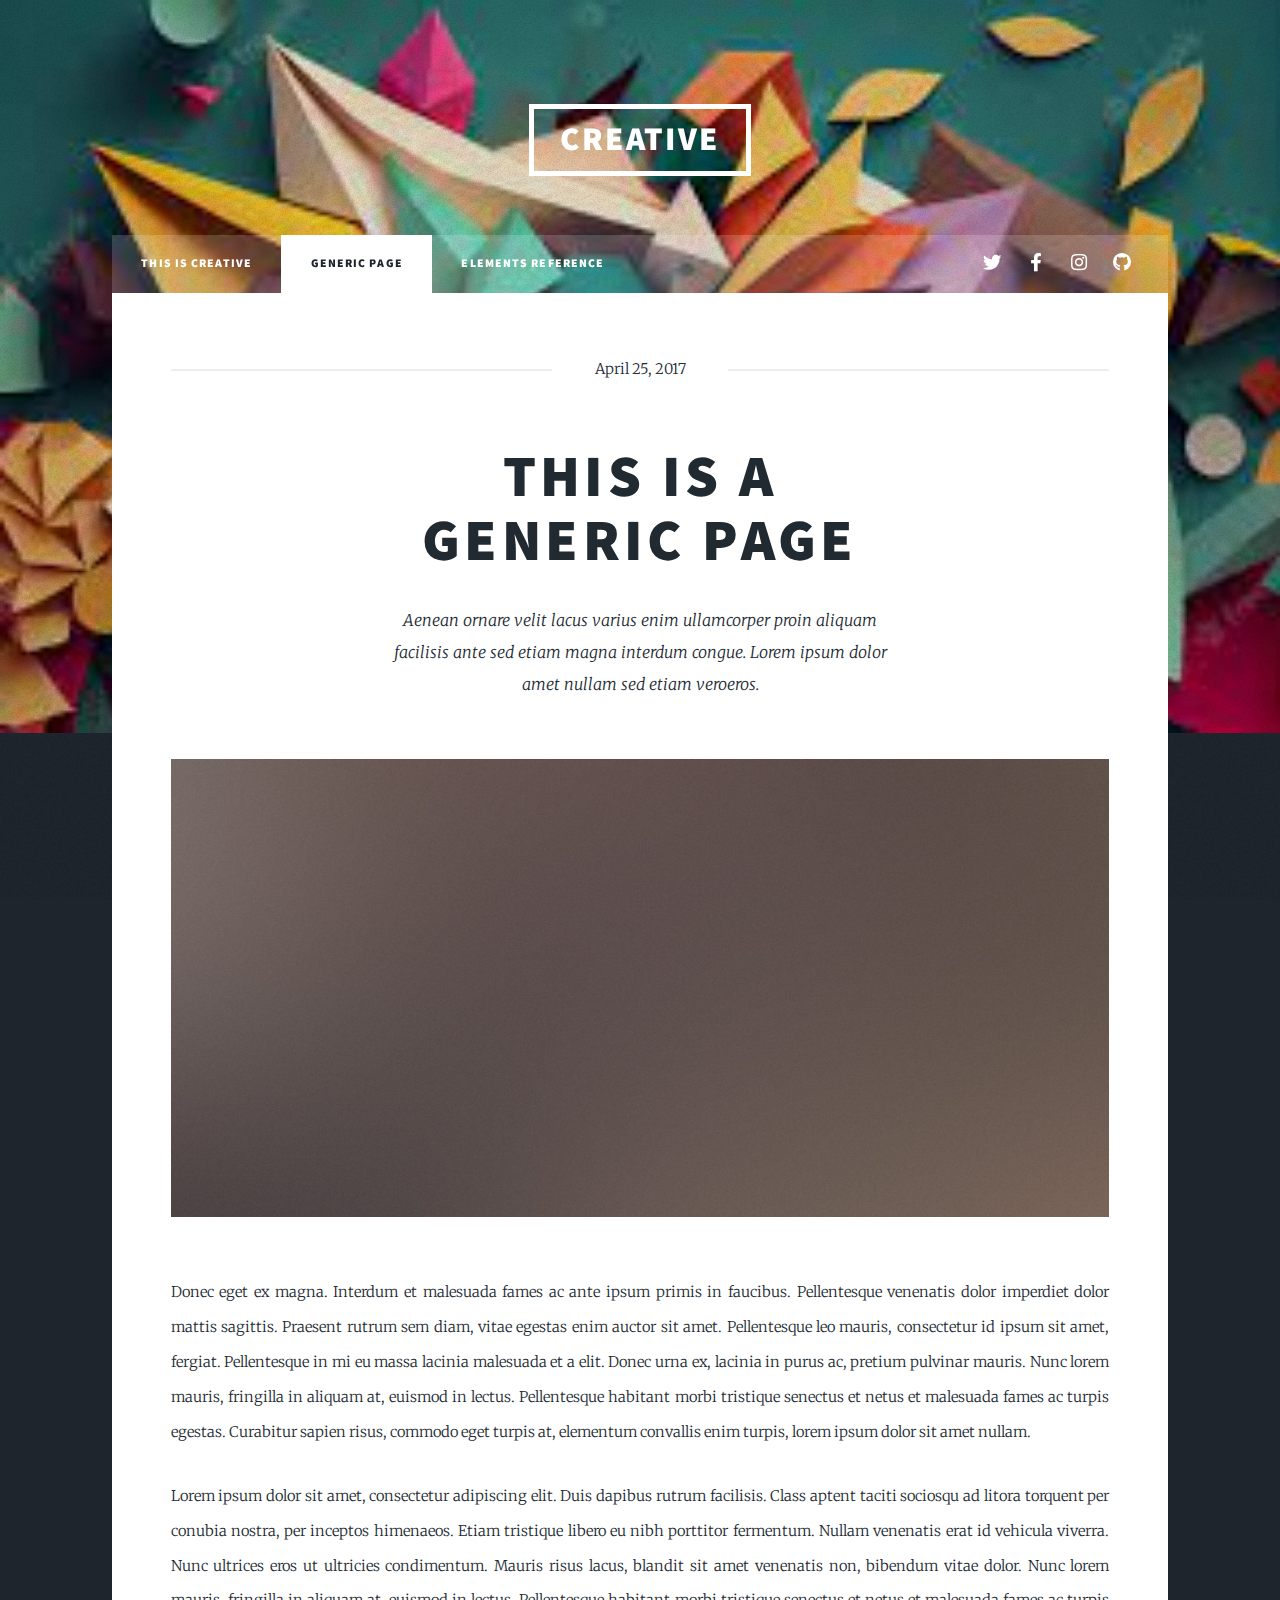
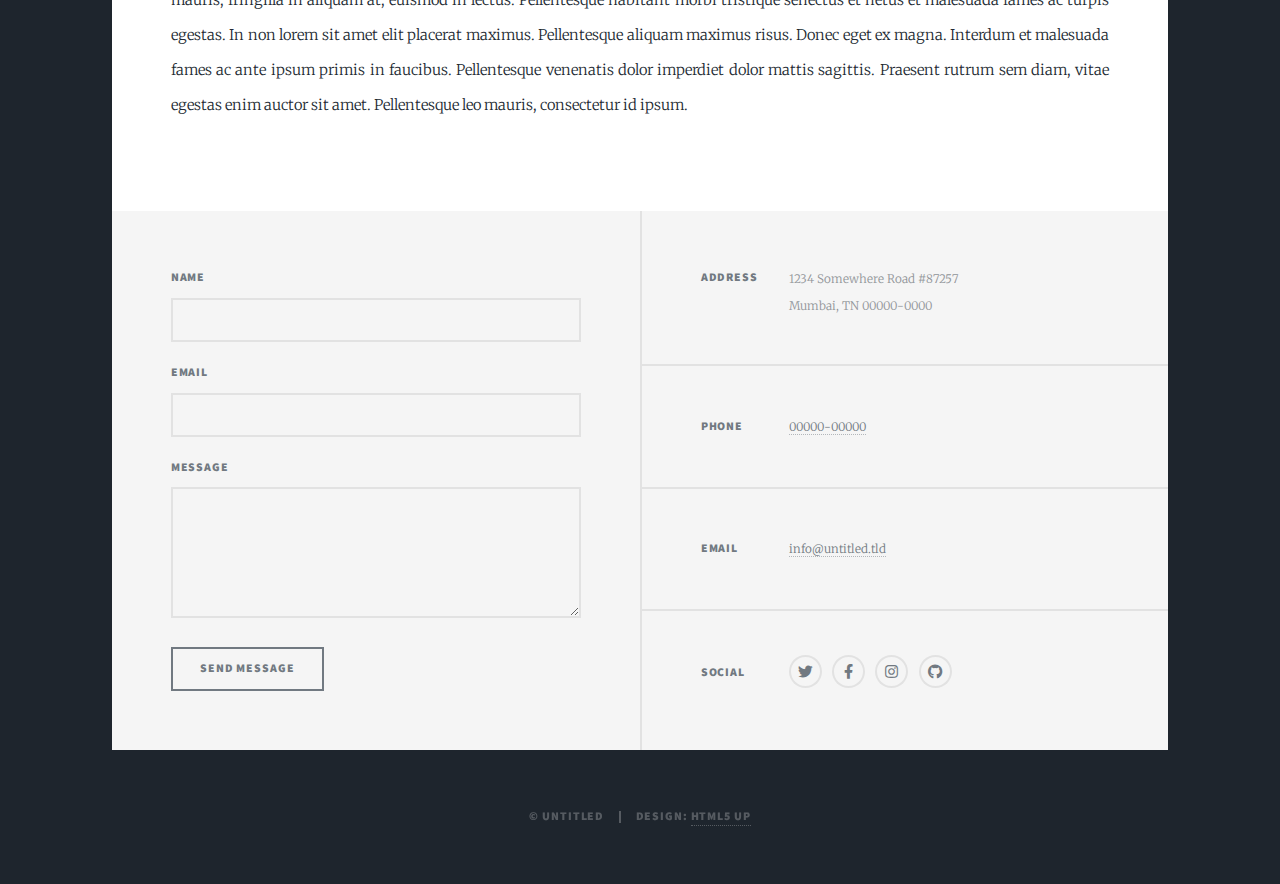
<file: generic.html>
<!DOCTYPE HTML>
<html>
	<head>
		<title>Generic Page - Creative by Harsh</title>
		<meta charset="utf-8" />
		<meta name="viewport" content="width=device-width, initial-scale=1, user-scalable=no" />
		<link rel="stylesheet" href="assets/css/main.css" />
		<noscript><link rel="stylesheet" href="assets/css/noscript.css" /></noscript>
	</head>
	<body class="is-preload">

		<!-- Wrapper -->
			<div id="wrapper">

				<!-- Header -->
					<header id="header">
						<a href="index.html" class="logo">Creative</a>
					</header>

				<!-- Nav -->
					<nav id="nav">
						<ul class="links">
							<li><a href="index.html">This is Creative</a></li>
							<li class="active"><a href="generic.html">Generic Page</a></li>
							<li><a href="elements.html">Elements Reference</a></li>
						</ul>
						<ul class="icons">
							<li><a href="#" class="icon brands fa-twitter"><span class="label">Twitter</span></a></li>
							<li><a href="#" class="icon brands fa-facebook-f"><span class="label">Facebook</span></a></li>
							<li><a href="#" class="icon brands fa-instagram"><span class="label">Instagram</span></a></li>
							<li><a href="#" class="icon brands fa-github"><span class="label">GitHub</span></a></li>
						</ul>
					</nav>

				<!-- Main -->
					<div id="main">

						<!-- Post -->
							<section class="post">
								<header class="major">
									<span class="date">April 25, 2017</span>
									<h1>This is a<br />
									Generic Page</h1>
									<p>Aenean ornare velit lacus varius enim ullamcorper proin aliquam<br />
									facilisis ante sed etiam magna interdum congue. Lorem ipsum dolor<br />
									amet nullam sed etiam veroeros.</p>
								</header>
								<div class="image main"><img src="images/pic01.jpg" alt="" /></div>
								<p>Donec eget ex magna. Interdum et malesuada fames ac ante ipsum primis in faucibus. Pellentesque venenatis dolor imperdiet dolor mattis sagittis. Praesent rutrum sem diam, vitae egestas enim auctor sit amet. Pellentesque leo mauris, consectetur id ipsum sit amet, fergiat. Pellentesque in mi eu massa lacinia malesuada et a elit. Donec urna ex, lacinia in purus ac, pretium pulvinar mauris. Nunc lorem mauris, fringilla in aliquam at, euismod in lectus. Pellentesque habitant morbi tristique senectus et netus et malesuada fames ac turpis egestas. Curabitur sapien risus, commodo eget turpis at, elementum convallis enim turpis, lorem ipsum dolor sit amet nullam.</p>
								<p>Lorem ipsum dolor sit amet, consectetur adipiscing elit. Duis dapibus rutrum facilisis. Class aptent taciti sociosqu ad litora torquent per conubia nostra, per inceptos himenaeos. Etiam tristique libero eu nibh porttitor fermentum. Nullam venenatis erat id vehicula viverra. Nunc ultrices eros ut ultricies condimentum. Mauris risus lacus, blandit sit amet venenatis non, bibendum vitae dolor. Nunc lorem mauris, fringilla in aliquam at, euismod in lectus. Pellentesque habitant morbi tristique senectus et netus et malesuada fames ac turpis egestas. In non lorem sit amet elit placerat maximus. Pellentesque aliquam maximus risus. Donec eget ex magna. Interdum et malesuada fames ac ante ipsum primis in faucibus. Pellentesque venenatis dolor imperdiet dolor mattis sagittis. Praesent rutrum sem diam, vitae egestas enim auctor sit amet. Pellentesque leo mauris, consectetur id ipsum.</p>
							</section>

					</div>

				<!-- Footer -->
					<footer id="footer">
						<section>
							<form method="post" action="#">
								<div class="fields">
									<div class="field">
										<label for="name">Name</label>
										<input type="text" name="name" id="name" />
									</div>
									<div class="field">
										<label for="email">Email</label>
										<input type="text" name="email" id="email" />
									</div>
									<div class="field">
										<label for="message">Message</label>
										<textarea name="message" id="message" rows="3"></textarea>
									</div>
								</div>
								<ul class="actions">
									<li><input type="submit" value="Send Message" /></li>
								</ul>
							</form>
						</section>
						<section class="split contact">
							<section class="alt">
								<h3>Address</h3>
								<p>1234 Somewhere Road #87257<br />
								Mumbai, TN 00000-0000</p>
							</section>
							<section>
								<h3>Phone</h3>
								<p><a href="#">00000-00000</a></p>
							</section>
							<section>
								<h3>Email</h3>
								<p><a href="#">info@untitled.tld</a></p>
							</section>
							<section>
								<h3>Social</h3>
								<ul class="icons alt">
									<li><a href="#" class="icon brands alt fa-twitter"><span class="label">Twitter</span></a></li>
									<li><a href="#" class="icon brands alt fa-facebook-f"><span class="label">Facebook</span></a></li>
									<li><a href="#" class="icon brands alt fa-instagram"><span class="label">Instagram</span></a></li>
									<li><a href="#" class="icon brands alt fa-github"><span class="label">GitHub</span></a></li>
								</ul>
							</section>
						</section>
					</footer>

				<!-- Copyright -->
					<div id="copyright">
						<ul><li>&copy; Untitled</li><li>Design: <a href="https://html5up.net">HTML5 UP</a></li></ul>
					</div>

			</div>

		<!-- Scripts -->
			<script src="assets/js/jquery.min.js"></script>
			<script src="assets/js/jquery.scrollex.min.js"></script>
			<script src="assets/js/jquery.scrolly.min.js"></script>
			<script src="assets/js/browser.min.js"></script>
			<script src="assets/js/breakpoints.min.js"></script>
			<script src="assets/js/util.js"></script>
			<script src="assets/js/main.js"></script>

	</body>
</html>
</file>
<file: assets/css/main.css>
@import url(fontawesome-all.min.css);
@import url("https://fonts.googleapis.com/css?family=Merriweather:300,700,300italic,700italic|Source+Sans+Pro:900");


html, body, div, span, applet, object,
iframe, h1, h2, h3, h4, h5, h6, p, blockquote,
pre, a, abbr, acronym, address, big, cite,
code, del, dfn, em, img, ins, kbd, q, s, samp,
small, strike, strong, sub, sup, tt, var, b,
u, i, center, dl, dt, dd, ol, ul, li, fieldset,
form, label, legend, table, caption, tbody,
tfoot, thead, tr, th, td, article, aside,
canvas, details, embed, figure, figcaption,
footer, header, hgroup, menu, nav, output, ruby,
section, summary, time, mark, audio, video {
	margin: 0;
	padding: 0;
	border: 0;
	font-size: 100%;
	font: inherit;
	vertical-align: baseline;}

article, aside, details, figcaption, figure,
footer, header, hgroup, menu, nav, section {
	display: block;}

body {
	line-height: 1;
}

ol, ul {
	list-style: none;
}

blockquote, q {
	quotes: none;
}

	blockquote:before, blockquote:after, q:before, q:after {
		content: '';
		content: none;
	}

table {
	border-collapse: collapse;
	border-spacing: 0;
}

body {
	-webkit-text-size-adjust: none;
}

mark {
	background-color: transparent;
	color: inherit;
}

input::-moz-focus-inner {
	border: 0;
	padding: 0;
}

input, select, textarea {
	-moz-appearance: none;
	-webkit-appearance: none;
	-ms-appearance: none;
	appearance: none;
}

/* Basic */

	@-ms-viewport {
		width: device-width;
	}

	body {
		-ms-overflow-style: scrollbar;
	}

	@media screen and (max-width: 480px) {

		html, body {
			min-width: 320px;
		}

	}

	html {
		box-sizing: border-box;
	}

	*, *:before, *:after {
		box-sizing: inherit;
	}

	body {
		background-color: #1e252d;
	}

		body.is-preload *, body.is-preload *:before, body.is-preload *:after {
			-moz-animation: none !important;
			-webkit-animation: none !important;
			-ms-animation: none !important;
			animation: none !important;
			-moz-transition: none !important;
			-webkit-transition: none !important;
			-ms-transition: none !important;
			transition: none !important;
		}

/* Type */

	html {
		font-size: 16pt;
	}

		@media screen and (max-width: 1680px) {

			html {
				font-size: 12pt;
			}

		}

		@media screen and (max-width: 1280px) {

			html {
				font-size: 11pt;
			}

		}

		@media screen and (max-width: 360px) {

			html {
				font-size: 10pt;
			}

		}

	body {
		color: #212931;
	}

	body, input, select, textarea {
		font-family: "Merriweather", Georgia, serif;
		font-weight: 300;
		font-size: 1rem;
		line-height: 2.375;
	}

	a {
		-moz-transition: color 0.2s ease-in-out, background-color 0.2s ease-in-out, border-color 0.2s ease-in-out, box-shadow 0.2s ease-in-out;
		-webkit-transition: color 0.2s ease-in-out, background-color 0.2s ease-in-out, border-color 0.2s ease-in-out, box-shadow 0.2s ease-in-out;
		-ms-transition: color 0.2s ease-in-out, background-color 0.2s ease-in-out, border-color 0.2s ease-in-out, box-shadow 0.2s ease-in-out;
		transition: color 0.2s ease-in-out, background-color 0.2s ease-in-out, border-color 0.2s ease-in-out, box-shadow 0.2s ease-in-out;
		border-bottom: dotted 1px;
		text-decoration: none;
	}

		a:hover {
			border-bottom-color: transparent;
		}

	strong, b {
		font-weight: 600;
	}

	em, i {
		font-style: italic;
	}

	p {
		text-align: justify;
		margin: 0 0 2rem 0;
	}

	h1, h2, h3, h4, h5, h6 {
		font-family: "Source Sans Pro", Helvetica, sans-serif;
		font-weight: 900;
		line-height: 1.5;
		letter-spacing: 0.075em;
		text-transform: uppercase;
		margin: 0 0 1rem 0;
	}

		h1 a, h2 a, h3 a, h4 a, h5 a, h6 a {
			border-bottom: 0;
			color: inherit;
			text-decoration: none;
		}

	h1 {
		font-size: 4rem;
		line-height: 1.1;
		margin: 0 0 2rem 0;
	}

	h2 {
		font-size: 1.75rem;
		line-height: 1.3;
		margin: 0 0 1.5rem 0;
	}

	h3 {
		font-size: 1.25rem;
		margin: 0 0 1.5rem 0;
	}

	h4 {
		font-size: 1rem;
	}

	h5 {
		font-size: 0.9rem;
	}

	h6 {
		font-size: 0.8rem;
	}

	sub {
		font-size: 0.8rem;
		position: relative;
		top: 0.5rem;
	}

	sup {
		font-size: 0.8rem;
		position: relative;
		top: -0.5rem;
	}

	blockquote {
		border-left: solid 4px;
		font-style: italic;
		margin: 0 0 2rem 0;
		padding: 0.5rem 0 0.5rem 2rem;
	}

	code {
		border: solid 2px;
		font-family: "Courier New", monospace;
		font-size: 0.9rem;
		margin: 0 0.25rem;
		padding: 0.25rem 0.65rem;
	}

	pre {
		-webkit-overflow-scrolling: touch;
		font-family: "Courier New", monospace;
		font-size: 0.9rem;
		margin: 0 0 2rem 0;
	}

		pre code {
			display: block;
			line-height: 1.75;
			padding: 1rem 1.5rem;
			overflow-x: auto;
		}

	hr {
		border: 0;
		border-bottom: solid 2px;
		margin: 3rem 0;
	}

		hr.major {
			margin: 5rem 0;
		}

	.align-left {
		text-align: left;
	}

	.align-center {
		text-align: center;
	}

	.align-right {
		text-align: right;
	}

	input, select, textarea {
		color: #212931;
	}

	a {
		color: #212931;
		border-bottom-color: rgba(33, 41, 49, 0.5);
	}

		a:hover {
			border-bottom-color: transparent;
			color: #18bfef !important;
		}

	strong, b {
		color: #212931;
	}

	h1, h2, h3, h4, h5, h6 {
		color: #212931;
	}

	blockquote {
		border-left-color: #eeeeee;
	}

	code {
		background: rgba(220, 220, 220, 0.25);
		border-color: #eeeeee;
	}

	hr {
		border-bottom-color: #eeeeee;
	}

/* Row */

	.row {
		display: flex;
		flex-wrap: wrap;
		box-sizing: border-box;
		align-items: stretch;
	}

		.row > * {
			box-sizing: border-box;
		}

		.row.gtr-uniform > * > :last-child {
			margin-bottom: 0;
		}

		.row.aln-left {
			justify-content: flex-start;
		}

		.row.aln-center {
			justify-content: center;
		}

		.row.aln-right {
			justify-content: flex-end;
		}

		.row.aln-top {
			align-items: flex-start;
		}

		.row.aln-middle {
			align-items: center;
		}

		.row.aln-bottom {
			align-items: flex-end;
		}

		.row > .imp {
			order: -1;
		}

		.row > .col-1 {
			width: 8.33333%;
		}

		.row > .off-1 {
			margin-left: 8.33333%;
		}

		.row > .col-2 {
			width: 16.66667%;
		}

		.row > .off-2 {
			margin-left: 16.66667%;
		}

		.row > .col-3 {
			width: 25%;
		}

		.row > .off-3 {
			margin-left: 25%;
		}

		.row > .col-4 {
			width: 33.33333%;
		}

		.row > .off-4 {
			margin-left: 33.33333%;
		}

		.row > .col-5 {
			width: 41.66667%;
		}

		.row > .off-5 {
			margin-left: 41.66667%;
		}

		.row > .col-6 {
			width: 50%;
		}

		.row > .off-6 {
			margin-left: 50%;
		}

		.row > .col-7 {
			width: 58.33333%;
		}

		.row > .off-7 {
			margin-left: 58.33333%;
		}

		.row > .col-8 {
			width: 66.66667%;
		}

		.row > .off-8 {
			margin-left: 66.66667%;
		}

		.row > .col-9 {
			width: 75%;
		}

		.row > .off-9 {
			margin-left: 75%;
		}

		.row > .col-10 {
			width: 83.33333%;
		}

		.row > .off-10 {
			margin-left: 83.33333%;
		}

		.row > .col-11 {
			width: 91.66667%;
		}

		.row > .off-11 {
			margin-left: 91.66667%;
		}

		.row > .col-12 {
			width: 100%;
		}

		.row > .off-12 {
			margin-left: 100%;
		}

		.row.gtr-0 {
			margin-top: 0;
			margin-left: 0rem;
		}

			.row.gtr-0 > * {
				padding: 0 0 0 0rem;
			}

			.row.gtr-0.gtr-uniform {
				margin-top: 0rem;
			}

				.row.gtr-0.gtr-uniform > * {
					padding-top: 0rem;
				}

		.row.gtr-25 {
			margin-top: 0;
			margin-left: -0.375rem;
		}

			.row.gtr-25 > * {
				padding: 0 0 0 0.375rem;
			}

			.row.gtr-25.gtr-uniform {
				margin-top: -0.375rem;
			}

				.row.gtr-25.gtr-uniform > * {
					padding-top: 0.375rem;
				}

		.row.gtr-50 {
			margin-top: 0;
			margin-left: -0.75rem;
		}

			.row.gtr-50 > * {
				padding: 0 0 0 0.75rem;
			}

			.row.gtr-50.gtr-uniform {
				margin-top: -0.75rem;
			}

				.row.gtr-50.gtr-uniform > * {
					padding-top: 0.75rem;
				}

		.row {
			margin-top: 0;
			margin-left: -1.5rem;
		}

			.row > * {
				padding: 0 0 0 1.5rem;
			}

			.row.gtr-uniform {
				margin-top: -1.5rem;
			}

				.row.gtr-uniform > * {
					padding-top: 1.5rem;
				}

		.row.gtr-150 {
			margin-top: 0;
			margin-left: -2.25rem;
		}

			.row.gtr-150 > * {
				padding: 0 0 0 2.25rem;
			}

			.row.gtr-150.gtr-uniform {
				margin-top: -2.25rem;
			}

				.row.gtr-150.gtr-uniform > * {
					padding-top: 2.25rem;
				}

		.row.gtr-200 {
			margin-top: 0;
			margin-left: -3rem;
		}

			.row.gtr-200 > * {
				padding: 0 0 0 3rem;
			}

			.row.gtr-200.gtr-uniform {
				margin-top: -3rem;
			}

				.row.gtr-200.gtr-uniform > * {
					padding-top: 3rem;
				}

		@media screen and (max-width: 1680px) {

			.row {
				display: flex;
				flex-wrap: wrap;
				box-sizing: border-box;
				align-items: stretch;
			}

				.row > * {
					box-sizing: border-box;
				}

				.row.gtr-uniform > * > :last-child {
					margin-bottom: 0;
				}

				.row.aln-left {
					justify-content: flex-start;
				}

				.row.aln-center {
					justify-content: center;
				}

				.row.aln-right {
					justify-content: flex-end;
				}

				.row.aln-top {
					align-items: flex-start;
				}

				.row.aln-middle {
					align-items: center;
				}

				.row.aln-bottom {
					align-items: flex-end;
				}

				.row > .imp-xlarge {
					order: -1;
				}

				.row > .col-1-xlarge {
					width: 8.33333%;
				}

				.row > .off-1-xlarge {
					margin-left: 8.33333%;
				}

				.row > .col-2-xlarge {
					width: 16.66667%;
				}

				.row > .off-2-xlarge {
					margin-left: 16.66667%;
				}

				.row > .col-3-xlarge {
					width: 25%;
				}

				.row > .off-3-xlarge {
					margin-left: 25%;
				}

				.row > .col-4-xlarge {
					width: 33.33333%;
				}

				.row > .off-4-xlarge {
					margin-left: 33.33333%;
				}

				.row > .col-5-xlarge {
					width: 41.66667%;
				}

				.row > .off-5-xlarge {
					margin-left: 41.66667%;
				}

				.row > .col-6-xlarge {
					width: 50%;
				}

				.row > .off-6-xlarge {
					margin-left: 50%;
				}

				.row > .col-7-xlarge {
					width: 58.33333%;
				}

				.row > .off-7-xlarge {
					margin-left: 58.33333%;
				}

				.row > .col-8-xlarge {
					width: 66.66667%;
				}

				.row > .off-8-xlarge {
					margin-left: 66.66667%;
				}

				.row > .col-9-xlarge {
					width: 75%;
				}

				.row > .off-9-xlarge {
					margin-left: 75%;
				}

				.row > .col-10-xlarge {
					width: 83.33333%;
				}

				.row > .off-10-xlarge {
					margin-left: 83.33333%;
				}

				.row > .col-11-xlarge {
					width: 91.66667%;
				}

				.row > .off-11-xlarge {
					margin-left: 91.66667%;
				}

				.row > .col-12-xlarge {
					width: 100%;
				}

				.row > .off-12-xlarge {
					margin-left: 100%;
				}

				.row.gtr-0 {
					margin-top: 0;
					margin-left: 0rem;
				}

					.row.gtr-0 > * {
						padding: 0 0 0 0rem;
					}

					.row.gtr-0.gtr-uniform {
						margin-top: 0rem;
					}

						.row.gtr-0.gtr-uniform > * {
							padding-top: 0rem;
						}

				.row.gtr-25 {
					margin-top: 0;
					margin-left: -0.375rem;
				}

					.row.gtr-25 > * {
						padding: 0 0 0 0.375rem;
					}

					.row.gtr-25.gtr-uniform {
						margin-top: -0.375rem;
					}

						.row.gtr-25.gtr-uniform > * {
							padding-top: 0.375rem;
						}

				.row.gtr-50 {
					margin-top: 0;
					margin-left: -0.75rem;
				}

					.row.gtr-50 > * {
						padding: 0 0 0 0.75rem;
					}

					.row.gtr-50.gtr-uniform {
						margin-top: -0.75rem;
					}

						.row.gtr-50.gtr-uniform > * {
							padding-top: 0.75rem;
						}

				.row {
					margin-top: 0;
					margin-left: -1.5rem;
				}

					.row > * {
						padding: 0 0 0 1.5rem;
					}

					.row.gtr-uniform {
						margin-top: -1.5rem;
					}

						.row.gtr-uniform > * {
							padding-top: 1.5rem;
						}

				.row.gtr-150 {
					margin-top: 0;
					margin-left: -2.25rem;
				}

					.row.gtr-150 > * {
						padding: 0 0 0 2.25rem;
					}

					.row.gtr-150.gtr-uniform {
						margin-top: -2.25rem;
					}

						.row.gtr-150.gtr-uniform > * {
							padding-top: 2.25rem;
						}

				.row.gtr-200 {
					margin-top: 0;
					margin-left: -3rem;
				}

					.row.gtr-200 > * {
						padding: 0 0 0 3rem;
					}

					.row.gtr-200.gtr-uniform {
						margin-top: -3rem;
					}

						.row.gtr-200.gtr-uniform > * {
							padding-top: 3rem;
						}

		}

		@media screen and (max-width: 1280px) {

			.row {
				display: flex;
				flex-wrap: wrap;
				box-sizing: border-box;
				align-items: stretch;
			}

				.row > * {
					box-sizing: border-box;
				}

				.row.gtr-uniform > * > :last-child {
					margin-bottom: 0;
				}

				.row.aln-left {
					justify-content: flex-start;
				}

				.row.aln-center {
					justify-content: center;
				}

				.row.aln-right {
					justify-content: flex-end;
				}

				.row.aln-top {
					align-items: flex-start;
				}

				.row.aln-middle {
					align-items: center;
				}

				.row.aln-bottom {
					align-items: flex-end;
				}

				.row > .imp-large {
					order: -1;
				}

				.row > .col-1-large {
					width: 8.33333%;
				}

				.row > .off-1-large {
					margin-left: 8.33333%;
				}

				.row > .col-2-large {
					width: 16.66667%;
				}

				.row > .off-2-large {
					margin-left: 16.66667%;
				}

				.row > .col-3-large {
					width: 25%;
				}

				.row > .off-3-large {
					margin-left: 25%;
				}

				.row > .col-4-large {
					width: 33.33333%;
				}

				.row > .off-4-large {
					margin-left: 33.33333%;
				}

				.row > .col-5-large {
					width: 41.66667%;
				}

				.row > .off-5-large {
					margin-left: 41.66667%;
				}

				.row > .col-6-large {
					width: 50%;
				}

				.row > .off-6-large {
					margin-left: 50%;
				}

				.row > .col-7-large {
					width: 58.33333%;
				}

				.row > .off-7-large {
					margin-left: 58.33333%;
				}

				.row > .col-8-large {
					width: 66.66667%;
				}

				.row > .off-8-large {
					margin-left: 66.66667%;
				}

				.row > .col-9-large {
					width: 75%;
				}

				.row > .off-9-large {
					margin-left: 75%;
				}

				.row > .col-10-large {
					width: 83.33333%;
				}

				.row > .off-10-large {
					margin-left: 83.33333%;
				}

				.row > .col-11-large {
					width: 91.66667%;
				}

				.row > .off-11-large {
					margin-left: 91.66667%;
				}

				.row > .col-12-large {
					width: 100%;
				}

				.row > .off-12-large {
					margin-left: 100%;
				}

				.row.gtr-0 {
					margin-top: 0;
					margin-left: 0rem;
				}

					.row.gtr-0 > * {
						padding: 0 0 0 0rem;
					}

					.row.gtr-0.gtr-uniform {
						margin-top: 0rem;
					}

						.row.gtr-0.gtr-uniform > * {
							padding-top: 0rem;
						}

				.row.gtr-25 {
					margin-top: 0;
					margin-left: -0.375rem;
				}

					.row.gtr-25 > * {
						padding: 0 0 0 0.375rem;
					}

					.row.gtr-25.gtr-uniform {
						margin-top: -0.375rem;
					}

						.row.gtr-25.gtr-uniform > * {
							padding-top: 0.375rem;
						}

				.row.gtr-50 {
					margin-top: 0;
					margin-left: -0.75rem;
				}

					.row.gtr-50 > * {
						padding: 0 0 0 0.75rem;
					}

					.row.gtr-50.gtr-uniform {
						margin-top: -0.75rem;
					}

						.row.gtr-50.gtr-uniform > * {
							padding-top: 0.75rem;
						}

				.row {
					margin-top: 0;
					margin-left: -1.5rem;
				}

					.row > * {
						padding: 0 0 0 1.5rem;
					}

					.row.gtr-uniform {
						margin-top: -1.5rem;
					}

						.row.gtr-uniform > * {
							padding-top: 1.5rem;
						}

				.row.gtr-150 {
					margin-top: 0;
					margin-left: -2.25rem;
				}

					.row.gtr-150 > * {
						padding: 0 0 0 2.25rem;
					}

					.row.gtr-150.gtr-uniform {
						margin-top: -2.25rem;
					}

						.row.gtr-150.gtr-uniform > * {
							padding-top: 2.25rem;
						}

				.row.gtr-200 {
					margin-top: 0;
					margin-left: -3rem;
				}

					.row.gtr-200 > * {
						padding: 0 0 0 3rem;
					}

					.row.gtr-200.gtr-uniform {
						margin-top: -3rem;
					}

						.row.gtr-200.gtr-uniform > * {
							padding-top: 3rem;
						}

		}

		@media screen and (max-width: 980px) {

			.row {
				display: flex;
				flex-wrap: wrap;
				box-sizing: border-box;
				align-items: stretch;
			}

				.row > * {
					box-sizing: border-box;
				}

				.row.gtr-uniform > * > :last-child {
					margin-bottom: 0;
				}

				.row.aln-left {
					justify-content: flex-start;
				}

				.row.aln-center {
					justify-content: center;
				}

				.row.aln-right {
					justify-content: flex-end;
				}

				.row.aln-top {
					align-items: flex-start;
				}

				.row.aln-middle {
					align-items: center;
				}

				.row.aln-bottom {
					align-items: flex-end;
				}

				.row > .imp-medium {
					order: -1;
				}

				.row > .col-1-medium {
					width: 8.33333%;
				}

				.row > .off-1-medium {
					margin-left: 8.33333%;
				}

				.row > .col-2-medium {
					width: 16.66667%;
				}

				.row > .off-2-medium {
					margin-left: 16.66667%;
				}

				.row > .col-3-medium {
					width: 25%;
				}

				.row > .off-3-medium {
					margin-left: 25%;
				}

				.row > .col-4-medium {
					width: 33.33333%;
				}

				.row > .off-4-medium {
					margin-left: 33.33333%;
				}

				.row > .col-5-medium {
					width: 41.66667%;
				}

				.row > .off-5-medium {
					margin-left: 41.66667%;
				}

				.row > .col-6-medium {
					width: 50%;
				}

				.row > .off-6-medium {
					margin-left: 50%;
				}

				.row > .col-7-medium {
					width: 58.33333%;
				}

				.row > .off-7-medium {
					margin-left: 58.33333%;
				}

				.row > .col-8-medium {
					width: 66.66667%;
				}

				.row > .off-8-medium {
					margin-left: 66.66667%;
				}

				.row > .col-9-medium {
					width: 75%;
				}

				.row > .off-9-medium {
					margin-left: 75%;
				}

				.row > .col-10-medium {
					width: 83.33333%;
				}

				.row > .off-10-medium {
					margin-left: 83.33333%;
				}

				.row > .col-11-medium {
					width: 91.66667%;
				}

				.row > .off-11-medium {
					margin-left: 91.66667%;
				}

				.row > .col-12-medium {
					width: 100%;
				}

				.row > .off-12-medium {
					margin-left: 100%;
				}

				.row.gtr-0 {
					margin-top: 0;
					margin-left: 0rem;
				}

					.row.gtr-0 > * {
						padding: 0 0 0 0rem;
					}

					.row.gtr-0.gtr-uniform {
						margin-top: 0rem;
					}

						.row.gtr-0.gtr-uniform > * {
							padding-top: 0rem;
						}

				.row.gtr-25 {
					margin-top: 0;
					margin-left: -0.375rem;
				}

					.row.gtr-25 > * {
						padding: 0 0 0 0.375rem;
					}

					.row.gtr-25.gtr-uniform {
						margin-top: -0.375rem;
					}

						.row.gtr-25.gtr-uniform > * {
							padding-top: 0.375rem;
						}

				.row.gtr-50 {
					margin-top: 0;
					margin-left: -0.75rem;
				}

					.row.gtr-50 > * {
						padding: 0 0 0 0.75rem;
					}

					.row.gtr-50.gtr-uniform {
						margin-top: -0.75rem;
					}

						.row.gtr-50.gtr-uniform > * {
							padding-top: 0.75rem;
						}

				.row {
					margin-top: 0;
					margin-left: -1.5rem;
				}

					.row > * {
						padding: 0 0 0 1.5rem;
					}

					.row.gtr-uniform {
						margin-top: -1.5rem;
					}

						.row.gtr-uniform > * {
							padding-top: 1.5rem;
						}

				.row.gtr-150 {
					margin-top: 0;
					margin-left: -2.25rem;
				}

					.row.gtr-150 > * {
						padding: 0 0 0 2.25rem;
					}

					.row.gtr-150.gtr-uniform {
						margin-top: -2.25rem;
					}

						.row.gtr-150.gtr-uniform > * {
							padding-top: 2.25rem;
						}

				.row.gtr-200 {
					margin-top: 0;
					margin-left: -3rem;
				}

					.row.gtr-200 > * {
						padding: 0 0 0 3rem;
					}

					.row.gtr-200.gtr-uniform {
						margin-top: -3rem;
					}

						.row.gtr-200.gtr-uniform > * {
							padding-top: 3rem;
						}

		}

		@media screen and (max-width: 736px) {

			.row {
				display: flex;
				flex-wrap: wrap;
				box-sizing: border-box;
				align-items: stretch;
			}

				.row > * {
					box-sizing: border-box;
				}

				.row.gtr-uniform > * > :last-child {
					margin-bottom: 0;
				}

				.row.aln-left {
					justify-content: flex-start;
				}

				.row.aln-center {
					justify-content: center;
				}

				.row.aln-right {
					justify-content: flex-end;
				}

				.row.aln-top {
					align-items: flex-start;
				}

				.row.aln-middle {
					align-items: center;
				}

				.row.aln-bottom {
					align-items: flex-end;
				}

				.row > .imp-small {
					order: -1;
				}

				.row > .col-1-small {
					width: 8.33333%;
				}

				.row > .off-1-small {
					margin-left: 8.33333%;
				}

				.row > .col-2-small {
					width: 16.66667%;
				}

				.row > .off-2-small {
					margin-left: 16.66667%;
				}

				.row > .col-3-small {
					width: 25%;
				}

				.row > .off-3-small {
					margin-left: 25%;
				}

				.row > .col-4-small {
					width: 33.33333%;
				}

				.row > .off-4-small {
					margin-left: 33.33333%;
				}

				.row > .col-5-small {
					width: 41.66667%;
				}

				.row > .off-5-small {
					margin-left: 41.66667%;
				}

				.row > .col-6-small {
					width: 50%;
				}

				.row > .off-6-small {
					margin-left: 50%;
				}

				.row > .col-7-small {
					width: 58.33333%;
				}

				.row > .off-7-small {
					margin-left: 58.33333%;
				}

				.row > .col-8-small {
					width: 66.66667%;
				}

				.row > .off-8-small {
					margin-left: 66.66667%;
				}

				.row > .col-9-small {
					width: 75%;
				}

				.row > .off-9-small {
					margin-left: 75%;
				}

				.row > .col-10-small {
					width: 83.33333%;
				}

				.row > .off-10-small {
					margin-left: 83.33333%;
				}

				.row > .col-11-small {
					width: 91.66667%;
				}

				.row > .off-11-small {
					margin-left: 91.66667%;
				}

				.row > .col-12-small {
					width: 100%;
				}

				.row > .off-12-small {
					margin-left: 100%;
				}

				.row.gtr-0 {
					margin-top: 0;
					margin-left: 0rem;
				}

					.row.gtr-0 > * {
						padding: 0 0 0 0rem;
					}

					.row.gtr-0.gtr-uniform {
						margin-top: 0rem;
					}

						.row.gtr-0.gtr-uniform > * {
							padding-top: 0rem;
						}

				.row.gtr-25 {
					margin-top: 0;
					margin-left: -0.375rem;
				}

					.row.gtr-25 > * {
						padding: 0 0 0 0.375rem;
					}

					.row.gtr-25.gtr-uniform {
						margin-top: -0.375rem;
					}

						.row.gtr-25.gtr-uniform > * {
							padding-top: 0.375rem;
						}

				.row.gtr-50 {
					margin-top: 0;
					margin-left: -0.75rem;
				}

					.row.gtr-50 > * {
						padding: 0 0 0 0.75rem;
					}

					.row.gtr-50.gtr-uniform {
						margin-top: -0.75rem;
					}

						.row.gtr-50.gtr-uniform > * {
							padding-top: 0.75rem;
						}

				.row {
					margin-top: 0;
					margin-left: -1.5rem;
				}

					.row > * {
						padding: 0 0 0 1.5rem;
					}

					.row.gtr-uniform {
						margin-top: -1.5rem;
					}

						.row.gtr-uniform > * {
							padding-top: 1.5rem;
						}

				.row.gtr-150 {
					margin-top: 0;
					margin-left: -2.25rem;
				}

					.row.gtr-150 > * {
						padding: 0 0 0 2.25rem;
					}

					.row.gtr-150.gtr-uniform {
						margin-top: -2.25rem;
					}

						.row.gtr-150.gtr-uniform > * {
							padding-top: 2.25rem;
						}

				.row.gtr-200 {
					margin-top: 0;
					margin-left: -3rem;
				}

					.row.gtr-200 > * {
						padding: 0 0 0 3rem;
					}

					.row.gtr-200.gtr-uniform {
						margin-top: -3rem;
					}

						.row.gtr-200.gtr-uniform > * {
							padding-top: 3rem;
						}

		}

		@media screen and (max-width: 480px) {

			.row {
				display: flex;
				flex-wrap: wrap;
				box-sizing: border-box;
				align-items: stretch;
			}

				.row > * {
					box-sizing: border-box;
				}

				.row.gtr-uniform > * > :last-child {
					margin-bottom: 0;
				}

				.row.aln-left {
					justify-content: flex-start;
				}

				.row.aln-center {
					justify-content: center;
				}

				.row.aln-right {
					justify-content: flex-end;
				}

				.row.aln-top {
					align-items: flex-start;
				}

				.row.aln-middle {
					align-items: center;
				}

				.row.aln-bottom {
					align-items: flex-end;
				}

				.row > .imp-xsmall {
					order: -1;
				}

				.row > .col-1-xsmall {
					width: 8.33333%;
				}

				.row > .off-1-xsmall {
					margin-left: 8.33333%;
				}

				.row > .col-2-xsmall {
					width: 16.66667%;
				}

				.row > .off-2-xsmall {
					margin-left: 16.66667%;
				}

				.row > .col-3-xsmall {
					width: 25%;
				}

				.row > .off-3-xsmall {
					margin-left: 25%;
				}

				.row > .col-4-xsmall {
					width: 33.33333%;
				}

				.row > .off-4-xsmall {
					margin-left: 33.33333%;
				}

				.row > .col-5-xsmall {
					width: 41.66667%;
				}

				.row > .off-5-xsmall {
					margin-left: 41.66667%;
				}

				.row > .col-6-xsmall {
					width: 50%;
				}

				.row > .off-6-xsmall {
					margin-left: 50%;
				}

				.row > .col-7-xsmall {
					width: 58.33333%;
				}

				.row > .off-7-xsmall {
					margin-left: 58.33333%;
				}

				.row > .col-8-xsmall {
					width: 66.66667%;
				}

				.row > .off-8-xsmall {
					margin-left: 66.66667%;
				}

				.row > .col-9-xsmall {
					width: 75%;
				}

				.row > .off-9-xsmall {
					margin-left: 75%;
				}

				.row > .col-10-xsmall {
					width: 83.33333%;
				}

				.row > .off-10-xsmall {
					margin-left: 83.33333%;
				}

				.row > .col-11-xsmall {
					width: 91.66667%;
				}

				.row > .off-11-xsmall {
					margin-left: 91.66667%;
				}

				.row > .col-12-xsmall {
					width: 100%;
				}

				.row > .off-12-xsmall {
					margin-left: 100%;
				}

				.row.gtr-0 {
					margin-top: 0;
					margin-left: 0rem;
				}

					.row.gtr-0 > * {
						padding: 0 0 0 0rem;
					}

					.row.gtr-0.gtr-uniform {
						margin-top: 0rem;
					}

						.row.gtr-0.gtr-uniform > * {
							padding-top: 0rem;
						}

				.row.gtr-25 {
					margin-top: 0;
					margin-left: -0.375rem;
				}

					.row.gtr-25 > * {
						padding: 0 0 0 0.375rem;
					}

					.row.gtr-25.gtr-uniform {
						margin-top: -0.375rem;
					}

						.row.gtr-25.gtr-uniform > * {
							padding-top: 0.375rem;
						}

				.row.gtr-50 {
					margin-top: 0;
					margin-left: -0.75rem;
				}

					.row.gtr-50 > * {
						padding: 0 0 0 0.75rem;
					}

					.row.gtr-50.gtr-uniform {
						margin-top: -0.75rem;
					}

						.row.gtr-50.gtr-uniform > * {
							padding-top: 0.75rem;
						}

				.row {
					margin-top: 0;
					margin-left: -1.5rem;
				}

					.row > * {
						padding: 0 0 0 1.5rem;
					}

					.row.gtr-uniform {
						margin-top: -1.5rem;
					}

						.row.gtr-uniform > * {
							padding-top: 1.5rem;
						}

				.row.gtr-150 {
					margin-top: 0;
					margin-left: -2.25rem;
				}

					.row.gtr-150 > * {
						padding: 0 0 0 2.25rem;
					}

					.row.gtr-150.gtr-uniform {
						margin-top: -2.25rem;
					}

						.row.gtr-150.gtr-uniform > * {
							padding-top: 2.25rem;
						}

				.row.gtr-200 {
					margin-top: 0;
					margin-left: -3rem;
				}

					.row.gtr-200 > * {
						padding: 0 0 0 3rem;
					}

					.row.gtr-200.gtr-uniform {
						margin-top: -3rem;
					}

						.row.gtr-200.gtr-uniform > * {
							padding-top: 3rem;
						}

		}

		@media screen and (max-width: 360px) {

			.row {
				display: flex;
				flex-wrap: wrap;
				box-sizing: border-box;
				align-items: stretch;
			}

				.row > * {
					box-sizing: border-box;
				}

				.row.gtr-uniform > * > :last-child {
					margin-bottom: 0;
				}

				.row.aln-left {
					justify-content: flex-start;
				}

				.row.aln-center {
					justify-content: center;
				}

				.row.aln-right {
					justify-content: flex-end;
				}

				.row.aln-top {
					align-items: flex-start;
				}

				.row.aln-middle {
					align-items: center;
				}

				.row.aln-bottom {
					align-items: flex-end;
				}

				.row > .imp-xxsmall {
					order: -1;
				}

				.row > .col-1-xxsmall {
					width: 8.33333%;
				}

				.row > .off-1-xxsmall {
					margin-left: 8.33333%;
				}

				.row > .col-2-xxsmall {
					width: 16.66667%;
				}

				.row > .off-2-xxsmall {
					margin-left: 16.66667%;
				}

				.row > .col-3-xxsmall {
					width: 25%;
				}

				.row > .off-3-xxsmall {
					margin-left: 25%;
				}

				.row > .col-4-xxsmall {
					width: 33.33333%;
				}

				.row > .off-4-xxsmall {
					margin-left: 33.33333%;
				}

				.row > .col-5-xxsmall {
					width: 41.66667%;
				}

				.row > .off-5-xxsmall {
					margin-left: 41.66667%;
				}

				.row > .col-6-xxsmall {
					width: 50%;
				}

				.row > .off-6-xxsmall {
					margin-left: 50%;
				}

				.row > .col-7-xxsmall {
					width: 58.33333%;
				}

				.row > .off-7-xxsmall {
					margin-left: 58.33333%;
				}

				.row > .col-8-xxsmall {
					width: 66.66667%;
				}

				.row > .off-8-xxsmall {
					margin-left: 66.66667%;
				}

				.row > .col-9-xxsmall {
					width: 75%;
				}

				.row > .off-9-xxsmall {
					margin-left: 75%;
				}

				.row > .col-10-xxsmall {
					width: 83.33333%;
				}

				.row > .off-10-xxsmall {
					margin-left: 83.33333%;
				}

				.row > .col-11-xxsmall {
					width: 91.66667%;
				}

				.row > .off-11-xxsmall {
					margin-left: 91.66667%;
				}

				.row > .col-12-xxsmall {
					width: 100%;
				}

				.row > .off-12-xxsmall {
					margin-left: 100%;
				}

				.row.gtr-0 {
					margin-top: 0;
					margin-left: 0rem;
				}

					.row.gtr-0 > * {
						padding: 0 0 0 0rem;
					}

					.row.gtr-0.gtr-uniform {
						margin-top: 0rem;
					}

						.row.gtr-0.gtr-uniform > * {
							padding-top: 0rem;
						}

				.row.gtr-25 {
					margin-top: 0;
					margin-left: -0.375rem;
				}

					.row.gtr-25 > * {
						padding: 0 0 0 0.375rem;
					}

					.row.gtr-25.gtr-uniform {
						margin-top: -0.375rem;
					}

						.row.gtr-25.gtr-uniform > * {
							padding-top: 0.375rem;
						}

				.row.gtr-50 {
					margin-top: 0;
					margin-left: -0.75rem;
				}

					.row.gtr-50 > * {
						padding: 0 0 0 0.75rem;
					}

					.row.gtr-50.gtr-uniform {
						margin-top: -0.75rem;
					}

						.row.gtr-50.gtr-uniform > * {
							padding-top: 0.75rem;
						}

				.row {
					margin-top: 0;
					margin-left: -1.5rem;
				}

					.row > * {
						padding: 0 0 0 1.5rem;
					}

					.row.gtr-uniform {
						margin-top: -1.5rem;
					}

						.row.gtr-uniform > * {
							padding-top: 1.5rem;
						}

				.row.gtr-150 {
					margin-top: 0;
					margin-left: -2.25rem;
				}

					.row.gtr-150 > * {
						padding: 0 0 0 2.25rem;
					}

					.row.gtr-150.gtr-uniform {
						margin-top: -2.25rem;
					}

						.row.gtr-150.gtr-uniform > * {
							padding-top: 2.25rem;
						}

				.row.gtr-200 {
					margin-top: 0;
					margin-left: -3rem;
				}

					.row.gtr-200 > * {
						padding: 0 0 0 3rem;
					}

					.row.gtr-200.gtr-uniform {
						margin-top: -3rem;
					}

						.row.gtr-200.gtr-uniform > * {
							padding-top: 3rem;
						}

		}

/* Box */

	.box {
		border: solid 2px;
		margin-bottom: 2rem;
		padding: 1.5rem;
	}

		.box > :last-child,
		.box > :last-child > :last-child,
		.box > :last-child > :last-child > :last-child {
			margin-bottom: 0;
		}

		.box.alt {
			border: 0;
			border-radius: 0;
			padding: 0;
		}

	.box {
		border-color: #eeeeee;
	}

/* Button */

	input[type="submit"],
	input[type="reset"],
	input[type="button"],
	button,
	.button {
		-moz-appearance: none;
		-webkit-appearance: none;
		-ms-appearance: none;
		appearance: none;
		-moz-transition: background-color 0.2s ease-in-out, box-shadow 0.2s ease-in-out, color 0.2s ease-in-out;
		-webkit-transition: background-color 0.2s ease-in-out, box-shadow 0.2s ease-in-out, color 0.2s ease-in-out;
		-ms-transition: background-color 0.2s ease-in-out, box-shadow 0.2s ease-in-out, color 0.2s ease-in-out;
		transition: background-color 0.2s ease-in-out, box-shadow 0.2s ease-in-out, color 0.2s ease-in-out;
		border: 0;
		border-radius: 0;
		cursor: pointer;
		display: inline-block;
		font-family: "Source Sans Pro", Helvetica, sans-serif;
		font-size: 0.8rem;
		font-weight: 900;
		letter-spacing: 0.075em;
		height: 3rem;
		line-height: 3rem;
		padding: 0 2rem;
		text-align: center;
		text-decoration: none;
		text-transform: uppercase;
		white-space: nowrap;
	}

		input[type="submit"].icon:before,
		input[type="reset"].icon:before,
		input[type="button"].icon:before,
		button.icon:before,
		.button.icon:before {
			margin-right: 0.5rem;
		}

		input[type="submit"].icon.solo,
		input[type="reset"].icon.solo,
		input[type="button"].icon.solo,
		button.icon.solo,
		.button.icon.solo {
			position: relative;
			width: 4rem;
			height: 4rem;
			line-height: 4rem;
			border-radius: 4rem;
			text-indent: 4rem;
			overflow: hidden;
			padding: 0;
			white-space: nowrap;
		}

			input[type="submit"].icon.solo:before,
			input[type="reset"].icon.solo:before,
			input[type="button"].icon.solo:before,
			button.icon.solo:before,
			.button.icon.solo:before {
				position: absolute;
				display: block;
				top: 0;
				left: 0;
				width: inherit;
				height: inherit;
				line-height: inherit;
				font-size: 1.25rem;
				margin-right: 0;
				text-align: center;
				text-indent: 0;
			}

		input[type="submit"].fit,
		input[type="reset"].fit,
		input[type="button"].fit,
		button.fit,
		.button.fit {
			width: 100%;
		}

		input[type="submit"].small,
		input[type="reset"].small,
		input[type="button"].small,
		button.small,
		.button.small {
			font-size: 0.7rem;
			height: 2.5rem;
			line-height: 2.5rem;
			padding: 0 1.5rem;
		}

		input[type="submit"].large,
		input[type="reset"].large,
		input[type="button"].large,
		button.large,
		.button.large {
			font-size: 0.9rem;
			height: 3.5rem;
			line-height: 3.5rem;
			padding: 0 2.75rem;
		}

		@media screen and (max-width: 980px) {

			input[type="submit"],
			input[type="reset"],
			input[type="button"],
			button,
			.button {
				font-size: 0.9rem;
				height: 3.25rem;
				line-height: 3.25rem;
			}

				input[type="submit"].large,
				input[type="reset"].large,
				input[type="button"].large,
				button.large,
				.button.large {
					font-size: 1rem;
					height: 3.75rem;
					line-height: 3.75rem;
				}

		}

		input[type="submit"].disabled, input[type="submit"]:disabled,
		input[type="reset"].disabled,
		input[type="reset"]:disabled,
		input[type="button"].disabled,
		input[type="button"]:disabled,
		button.disabled,
		button:disabled,
		.button.disabled,
		.button:disabled {
			pointer-events: none;
			opacity: 0.25;
		}

	input[type="submit"],
	input[type="reset"],
	input[type="button"],
	button,
	.button {
		background-color: transparent;
		box-shadow: inset 0 0 0 2px #212931;
		color: #212931 !important;
	}

		input[type="submit"]:hover,
		input[type="reset"]:hover,
		input[type="button"]:hover,
		button:hover,
		.button:hover {
			box-shadow: inset 0 0 0 2px #18bfef;
			color: #18bfef !important;
		}

		input[type="submit"].primary,
		input[type="reset"].primary,
		input[type="button"].primary,
		button.primary,
		.button.primary {
			background-color: #212931;
			box-shadow: none;
			color: #ffffff !important;
		}

			input[type="submit"].primary:hover,
			input[type="reset"].primary:hover,
			input[type="button"].primary:hover,
			button.primary:hover,
			.button.primary:hover {
				background-color: #18bfef;
			}

/* Form */

	form {
		margin: 0 0 2rem 0;
	}

		form > :last-child {
			margin-bottom: 0;
		}

		form > .fields {
			display: -moz-flex;
			display: -webkit-flex;
			display: -ms-flex;
			display: flex;
			-moz-flex-wrap: wrap;
			-webkit-flex-wrap: wrap;
			-ms-flex-wrap: wrap;
			flex-wrap: wrap;
			width: calc(100% + 3rem);
			margin: -1.5rem 0 2rem -1.5rem;
		}

			form > .fields > .field {
				-moz-flex-grow: 0;
				-webkit-flex-grow: 0;
				-ms-flex-grow: 0;
				flex-grow: 0;
				-moz-flex-shrink: 0;
				-webkit-flex-shrink: 0;
				-ms-flex-shrink: 0;
				flex-shrink: 0;
				padding: 1.5rem 0 0 1.5rem;
				width: calc(100% - 1.5rem);
			}

				form > .fields > .field.half {
					width: calc(50% - 0.75rem);
				}

				form > .fields > .field.third {
					width: calc(100%/3 - 0.5rem);
				}

				form > .fields > .field.quarter {
					width: calc(25% - 0.375rem);
				}

		@media screen and (max-width: 480px) {

			form > .fields {
				width: calc(100% + 3rem);
				margin: -1.5rem 0 2rem -1.5rem;
			}

				form > .fields > .field {
					padding: 1.5rem 0 0 1.5rem;
					width: calc(100% - 1.5rem);
				}

					form > .fields > .field.half {
						width: calc(100% - 1.5rem);
					}

					form > .fields > .field.third {
						width: calc(100% - 1.5rem);
					}

					form > .fields > .field.quarter {
						width: calc(100% - 1.5rem);
					}

		}

	label {
		display: block;
		font-family: "Source Sans Pro", Helvetica, sans-serif;
		font-weight: 900;
		line-height: 1.5;
		letter-spacing: 0.075em;
		font-size: 0.8rem;
		text-transform: uppercase;
		margin: 0 0 0.75rem 0;
	}

		@media screen and (max-width: 980px) {

			label {
				font-size: 0.9rem;
			}

		}

	input[type="text"],
	input[type="password"],
	input[type="email"],
	select,
	textarea {
		-moz-appearance: none;
		-webkit-appearance: none;
		-ms-appearance: none;
		appearance: none;
		background: transparent;
		border-radius: 0;
		border: solid 2px;
		color: inherit;
		display: block;
		outline: 0;
		padding: 0 1rem;
		text-decoration: none;
		width: 100%;
	}

		input[type="text"]:invalid,
		input[type="password"]:invalid,
		input[type="email"]:invalid,
		select:invalid,
		textarea:invalid {
			box-shadow: none;
		}

	select {
		background-size: 1.25rem;
		background-repeat: no-repeat;
		background-position: calc(100% - 1rem) center;
		height: 3rem;
		padding-right: 3rem;
		text-overflow: ellipsis;
	}

		select:focus::-ms-value {
			background-color: transparent;
		}

		select::-ms-expand {
			display: none;
		}

	input[type="text"],
	input[type="password"],
	input[type="email"],
	select {
		height: 3rem;
	}

	textarea {
		padding: 0.75rem 1rem;
	}

	input[type="checkbox"],
	input[type="radio"] {
		-moz-appearance: none;
		-webkit-appearance: none;
		-ms-appearance: none;
		appearance: none;
		display: block;
		float: left;
		margin-right: -2rem;
		opacity: 0;
		width: 1rem;
		z-index: -1;
	}

		input[type="checkbox"] + label,
		input[type="radio"] + label {
			text-decoration: none;
			cursor: pointer;
			display: inline-block;
			font-size: 1rem;
			letter-spacing: 0;
			font-family: "Merriweather", Georgia, serif;
			text-transform: none;
			font-weight: 300;
			padding-left: 2.8rem;
			padding-right: 1rem;
			position: relative;
		}

			input[type="checkbox"] + label:before,
			input[type="radio"] + label:before {
				-moz-osx-font-smoothing: grayscale;
				-webkit-font-smoothing: antialiased;
				display: inline-block;
				font-style: normal;
				font-variant: normal;
				text-rendering: auto;
				line-height: 1;
				text-transform: none !important;
				font-family: 'Font Awesome 5 Free';
				font-weight: 900;
			}

			input[type="checkbox"] + label:before,
			input[type="radio"] + label:before {
				border-radius: 0;
				border: solid 2px;
				content: '';
				display: inline-block;
				font-size: 0.8rem;
				height: 1.8rem;
				left: 0;
				line-height: 1.65rem;
				position: absolute;
				text-align: center;
				top: -0.125rem;
				width: 1.8rem;
			}

		input[type="checkbox"]:checked + label:before,
		input[type="radio"]:checked + label:before {
			content: '\f00c';
		}

	input[type="checkbox"] + label:before {
		border-radius: 0;
	}

	input[type="radio"] + label:before {
		border-radius: 100%;
	}

	::-webkit-input-placeholder {
		opacity: 1.0;
	}

	:-moz-placeholder {
		opacity: 1.0;
	}

	::-moz-placeholder {
		opacity: 1.0;
	}

	:-ms-input-placeholder {
		opacity: 1.0;
	}

	label {
		color: #212931;
	}

	input[type="text"],
	input[type="password"],
	input[type="email"],
	select,
	textarea {
		border-color: #eeeeee;
	}

		input[type="text"]:focus,
		input[type="password"]:focus,
		input[type="email"]:focus,
		select:focus,
		textarea:focus {
			border-color: #18bfef;
		}

	select {
		background-image: url("data:image/svg+xml;charset=utf8,%3Csvg xmlns='http://www.w3.org/2000/svg' width='40' height='40' preserveAspectRatio='none' viewBox='0 0 40 40'%3E%3Cpath d='M9.4,12.3l10.4,10.4l10.4-10.4c0.2-0.2,0.5-0.4,0.9-0.4c0.3,0,0.6,0.1,0.9,0.4l3.3,3.3c0.2,0.2,0.4,0.5,0.4,0.9 c0,0.4-0.1,0.6-0.4,0.9L20.7,31.9c-0.2,0.2-0.5,0.4-0.9,0.4c-0.3,0-0.6-0.1-0.9-0.4L4.3,17.3c-0.2-0.2-0.4-0.5-0.4-0.9 c0-0.4,0.1-0.6,0.4-0.9l3.3-3.3c0.2-0.2,0.5-0.4,0.9-0.4S9.1,12.1,9.4,12.3z' fill='%23eeeeee' /%3E%3C/svg%3E");
	}

		select option {
			background-color: #ffffff;
			color: #212931;
		}

	.select-wrapper:before {
		color: #eeeeee;
	}

	input[type="checkbox"] + label,
	input[type="radio"] + label {
		color: #212931;
	}

		input[type="checkbox"] + label:before,
		input[type="radio"] + label:before {
			border-color: #eeeeee;
		}

	input[type="checkbox"]:checked + label:before,
	input[type="radio"]:checked + label:before {
		background-color: #212931;
		border-color: #212931;
		color: #ffffff;
	}

	input[type="checkbox"]:focus + label:before,
	input[type="radio"]:focus + label:before {
		border-color: #18bfef;
	}

	::-webkit-input-placeholder {
		color: #909498 !important;
	}

	:-moz-placeholder {
		color: #909498 !important;
	}

	::-moz-placeholder {
		color: #909498 !important;
	}

	:-ms-input-placeholder {
		color: #909498 !important;
	}

	.formerize-placeholder {
		color: #909498 !important;
	}

/* Icon */

	.icon {
		text-decoration: none;
		border-bottom: none;
		position: relative;
	}

		.icon:before {
			-moz-osx-font-smoothing: grayscale;
			-webkit-font-smoothing: antialiased;
			display: inline-block;
			font-style: normal;
			font-variant: normal;
			text-rendering: auto;
			line-height: 1;
			text-transform: none !important;
			font-family: 'Font Awesome 5 Free';
			font-weight: 400;
		}

		.icon > .label {
			display: none;
		}

		.icon:before {
			line-height: inherit;
		}

		.icon.solid:before {
			font-weight: 900;
		}

		.icon.brands:before {
			font-family: 'Font Awesome 5 Brands';
		}

/* Image */

	.image {
		border: 0;
		display: inline-block;
		position: relative;
	}

		.image img {
			display: block;
		}

		.image.left, .image.right {
			max-width: 40%;
		}

			.image.left img, .image.right img {
				width: 100%;
			}

		.image.left {
			float: left;
			margin: 0 2rem 2rem 0;
			top: 0.75rem;
		}

		.image.right {
			float: right;
			margin: 0 0 2rem 2rem;
			top: 0.75rem;
		}

		.image.fit {
			display: block;
			margin: 2.5rem 0;
			width: 100%;
		}

			.image.fit:first-child {
				margin-top: 0;
			}

			.image.fit img {
				width: 100%;
			}

		.image.main {
			display: block;
			margin: 4rem 0;
			width: 100%;
		}

			.image.main:first-child {
				margin-top: 0;
			}

			.image.main img {
				width: 100%;
			}

		@media screen and (max-width: 736px) {

			.image.fit {
				margin: 2rem 0;
			}

			.image.main {
				margin: 2rem 0;
			}

		}

	a.image {
		overflow: hidden;
	}

		a.image img {
			-moz-transition: -moz-transform 0.2s ease-out;
			-webkit-transition: -webkit-transform 0.2s ease-out;
			-ms-transition: -ms-transform 0.2s ease-out;
			transition: transform 0.2s ease-out;
		}

		a.image:hover img {
			-moz-transform: scale(1.05);
			-webkit-transform: scale(1.05);
			-ms-transform: scale(1.05);
			transform: scale(1.05);
		}

/* Actions */

	ul.actions {
		display: -moz-flex;
		display: -webkit-flex;
		display: -ms-flex;
		display: flex;
		cursor: default;
		list-style: none;
		margin-left: -1rem;
		padding-left: 0;
	}

		ul.actions li {
			padding: 0 0 0 1rem;
			vertical-align: middle;
		}

		ul.actions.special {
			-moz-justify-content: center;
			-webkit-justify-content: center;
			-ms-justify-content: center;
			justify-content: center;
			width: 100%;
			margin-left: 0;
		}

			ul.actions.special li:first-child {
				padding-left: 0;
			}

		ul.actions.stacked {
			-moz-flex-direction: column;
			-webkit-flex-direction: column;
			-ms-flex-direction: column;
			flex-direction: column;
			margin-left: 0;
		}

			ul.actions.stacked li {
				padding: 1.3rem 0 0 0;
			}

				ul.actions.stacked li:first-child {
					padding-top: 0;
				}

		ul.actions.fit {
			width: calc(100% + 1rem);
		}

			ul.actions.fit li {
				-moz-flex-grow: 1;
				-webkit-flex-grow: 1;
				-ms-flex-grow: 1;
				flex-grow: 1;
				-moz-flex-shrink: 1;
				-webkit-flex-shrink: 1;
				-ms-flex-shrink: 1;
				flex-shrink: 1;
				width: 100%;
			}

				ul.actions.fit li > * {
					width: 100%;
				}

			ul.actions.fit.stacked {
				width: 100%;
			}

		@media screen and (max-width: 480px) {

			ul.actions:not(.fixed) {
				-moz-flex-direction: column;
				-webkit-flex-direction: column;
				-ms-flex-direction: column;
				flex-direction: column;
				margin-left: 0;
				width: 100% !important;
			}

				ul.actions:not(.fixed) li {
					-moz-flex-grow: 1;
					-webkit-flex-grow: 1;
					-ms-flex-grow: 1;
					flex-grow: 1;
					-moz-flex-shrink: 1;
					-webkit-flex-shrink: 1;
					-ms-flex-shrink: 1;
					flex-shrink: 1;
					padding: 1rem 0 0 0;
					text-align: center;
					width: 100%;
				}

					ul.actions:not(.fixed) li > * {
						width: 100%;
					}

					ul.actions:not(.fixed) li:first-child {
						padding-top: 0;
					}

					ul.actions:not(.fixed) li input[type="submit"],
					ul.actions:not(.fixed) li input[type="reset"],
					ul.actions:not(.fixed) li input[type="button"],
					ul.actions:not(.fixed) li button,
					ul.actions:not(.fixed) li .button {
						width: 100%;
					}

						ul.actions:not(.fixed) li input[type="submit"].icon:before,
						ul.actions:not(.fixed) li input[type="reset"].icon:before,
						ul.actions:not(.fixed) li input[type="button"].icon:before,
						ul.actions:not(.fixed) li button.icon:before,
						ul.actions:not(.fixed) li .button.icon:before {
							margin-left: -0.5rem;
						}

		}

/* Icons */

	ul.icons {
		cursor: default;
		list-style: none;
		padding-left: 0;
	}

		ul.icons li {
			display: inline-block;
			padding: 0 0.5rem 0 0;
			vertical-align: middle;
		}

			ul.icons li:last-child {
				padding-right: 0;
			}

			ul.icons li .icon:before {
				width: 2.25rem;
				height: 2.25rem;
				line-height: 2.25rem;
				display: inline-block;
				text-align: center;
				border-radius: 100%;
				font-size: 1.25rem;
			}

		ul.icons.alt li .icon:before {
			-moz-transition: color 0.2s ease-in-out, background-color 0.2s ease-in-out, border-color 0.2s ease-in-out, box-shadow 0.2s ease-in-out;
			-webkit-transition: color 0.2s ease-in-out, background-color 0.2s ease-in-out, border-color 0.2s ease-in-out, box-shadow 0.2s ease-in-out;
			-ms-transition: color 0.2s ease-in-out, background-color 0.2s ease-in-out, border-color 0.2s ease-in-out, box-shadow 0.2s ease-in-out;
			transition: color 0.2s ease-in-out, background-color 0.2s ease-in-out, border-color 0.2s ease-in-out, box-shadow 0.2s ease-in-out;
			font-size: 1rem;
		}

/* List */

	ol {
		list-style: decimal;
		margin: 0 0 2rem 0;
		padding-left: 1.25rem;
	}

		ol li {
			padding-left: 0.25rem;
		}

	ul {
		list-style: disc;
		margin: 0 0 2rem 0;
		padding-left: 1rem;
	}

		ul li {
			padding-left: 0.5rem;
		}

		ul.divided {
			list-style: none;
			padding-left: 0;
		}

			ul.divided li {
				border-top: solid 1px;
				padding: 0.5rem 0;
			}

				ul.divided li:first-child {
					border-top: 0;
					padding-top: 0;
				}

	dl {
		margin: 0 0 2rem 0;
	}

		dl dt {
			display: block;
			font-weight: 600;
			margin: 0 0 1rem 0;
		}

		dl dd {
			margin-left: 2rem;
		}

	ul.divided li {
		border-top-color: #eeeeee;
	}

	ul.icons li a.icon:hover:before {
		color: #18bfef;
	}

	ul.icons.alt li .icon:before {
		box-shadow: inset 0 0 0 2px #eeeeee;
	}

	ul.icons.alt li a.icon:hover:before {
		box-shadow: inset 0 0 0 2px #18bfef;
	}

/* Section/Article */

	section.special, article.special {
		text-align: center;
	}

	header {
		cursor: default;
	}

		header > .date {
			display: block;
			font-size: 0.8rem;
			height: 1;
			margin: 0 0 1rem 0;
			position: relative;
		}

		header > p {
			font-style: italic;
		}

		header > h1 + p {
			font-size: 1.1rem;
			margin-top: -0.5rem;
			line-height: 2;
		}

		header > h2 + p {
			font-size: 1rem;
			margin-top: -0.75rem;
		}

		header > h3 + p {
			font-size: 0.9rem;
			margin-top: -0.75rem;
		}

		header > h4 + p {
			font-size: 0.8rem;
			margin-top: -0.75rem;
		}

		header.major {
			margin: 0 0 4rem 0;
			text-align: center;
		}

			header.major > :last-child {
				margin-bottom: 0;
			}

			header.major > p {
				margin-top: 0;
				text-align: center;
			}

			header.major > .date {
				font-size: 1rem;
				margin: 0 0 4rem 0;
			}

				header.major > .date:before, header.major > .date:after {
					content: '';
					display: block;
					position: absolute;
					top: 50%;
					width: calc(50% - 6rem);
					border-top: solid 2px;
				}

				header.major > .date:before {
					left: 0;
				}

				header.major > .date:after {
					right: 0;
				}

		@media screen and (max-width: 980px) {

			header br {
				display: none;
			}

		}

		@media screen and (max-width: 736px) {

			header.major {
				margin: 0 0 2rem 0;
			}

		}

	header.major .date:before, header.major .date:after {
		border-top-color: #eeeeee;
	}

/* Table */

	.table-wrapper {
		-webkit-overflow-scrolling: touch;
		overflow-x: auto;
	}

	table {
		margin: 0 0 2rem 0;
		width: 100%;
	}

		table tbody tr {
			border: solid 1px;
			border-left: 0;
			border-right: 0;
		}

		table td {
			padding: 0.75rem 0.75rem;
		}

		table th {
			font-family: "Source Sans Pro", Helvetica, sans-serif;
			font-size: 0.8rem;
			font-weight: 900;
			letter-spacing: 0.075em;
			line-height: 1.5;
			padding: 0 0.75rem 0.75rem 0.75rem;
			text-align: left;
			text-transform: uppercase;
		}

			@media screen and (max-width: 980px) {

				table th {
					font-size: 0.9rem;
				}

			}

		table thead {
			border-bottom: solid 2px;
		}

		table tfoot {
			border-top: solid 2px;
		}

		table.alt {
			border-collapse: separate;
		}

			table.alt tbody tr td {
				border: solid 1px;
				border-left-width: 0;
				border-top-width: 0;
			}

				table.alt tbody tr td:first-child {
					border-left-width: 1px;
				}

			table.alt tbody tr:first-child td {
				border-top-width: 1px;
			}

			table.alt thead {
				border-bottom: 0;
			}

			table.alt tfoot {
				border-top: 0;
			}

	table tbody tr {
		border-color: #eeeeee;
	}

		table tbody tr:nth-child(2n + 1) {
			background-color: rgba(220, 220, 220, 0.25);
		}

	table th {
		color: #212931;
	}

	table thead {
		border-bottom-color: #eeeeee;
	}

	table tfoot {
		border-top-color: #eeeeee;
	}

	table.alt tbody tr td {
		border-color: #eeeeee;
	}

/* Pagination */

	.pagination {
		display: -moz-inline-flex;
		display: -webkit-inline-flex;
		display: -ms-inline-flex;
		display: inline-flex;
		-moz-user-select: none;
		-webkit-user-select: none;
		-ms-user-select: none;
		user-select: none;
		cursor: default;
		list-style: none;
		margin: 0 0 2rem 2px;
		padding: 0;
	}

		.pagination a, .pagination span {
			-moz-transition: background-color 0.2s ease-in-out, border-color 0.2s ease-in-out, box-shadow 0.2s ease-in-out, color 0.2s ease-in-out;
			-webkit-transition: background-color 0.2s ease-in-out, border-color 0.2s ease-in-out, box-shadow 0.2s ease-in-out, color 0.2s ease-in-out;
			-ms-transition: background-color 0.2s ease-in-out, border-color 0.2s ease-in-out, box-shadow 0.2s ease-in-out, color 0.2s ease-in-out;
			transition: background-color 0.2s ease-in-out, border-color 0.2s ease-in-out, box-shadow 0.2s ease-in-out, color 0.2s ease-in-out;
			border: solid 2px;
			display: inline-block;
			font-family: "Source Sans Pro", Helvetica, sans-serif;
			font-size: 0.8rem;
			font-weight: 900;
			height: 3rem;
			letter-spacing: 0.075em;
			line-height: calc(3rem - 4px);
			margin-left: -2px;
			min-width: 3rem;
			position: relative;
			text-align: center;
			text-decoration: none;
			text-transform: uppercase;
		}

		.pagination .next, .pagination .previous {
			text-decoration: none;
			padding: 0 1.75rem;
		}

			.pagination .next:before, .pagination .previous:before {
				-moz-osx-font-smoothing: grayscale;
				-webkit-font-smoothing: antialiased;
				display: inline-block;
				font-style: normal;
				font-variant: normal;
				text-rendering: auto;
				line-height: 1;
				text-transform: none !important;
				font-family: 'Font Awesome 5 Free';
				font-weight: 900;
			}

			.pagination .next:before, .pagination .previous:before {
				display: inline-block;
				color: inherit !important;
				line-height: inherit;
			}

		.pagination .previous:before {
			content: '\f104';
			margin-right: 0.9375em;
		}

		.pagination .next:before {
			content: '\f105';
			float: right;
			margin-left: 0.9375em;
		}

		@media screen and (max-width: 980px) {

			.pagination a, .pagination span {
				font-size: 0.9rem;
			}

		}

		@media screen and (max-width: 480px) {

			.pagination .page, .pagination .extra {
				display: none;
			}

		}

	.pagination a, .pagination span {
		border-color: #eeeeee;
	}

	.pagination a {
		color: #212931 !important;
	}

		.pagination a:hover {
			color: #18bfef !important;
			border-color: #18bfef;
			z-index: 1;
		}

			.pagination a:hover + a,
			.pagination a:hover + span {
				border-left-color: #18bfef;
			}

		.pagination a.active {
			background-color: #eeeeee;
		}

	.pagination span {
		color: #eeeeee;
	}

/* Wrapper */

	#wrapper {
		-moz-transition: opacity 0.5s ease;
		-webkit-transition: opacity 0.5s ease;
		-ms-transition: opacity 0.5s ease;
		transition: opacity 0.5s ease;
		position: relative;
		z-index: 1;
		overflow: hidden;
	}

		#wrapper > .bg {
			position: absolute;
			top: 0;
			left: 0;
			width: 100%;
			height: 100%;
			background-color: #212931;
			background-image: url("../../images/overlay.png"), linear-gradient(0deg, rgba(0, 0, 0, 0.1), rgba(0, 0, 0, 0.1)), url("../../images/bg.jpeg");
			background-size: auto,								auto,														100% auto;
			background-position: center,								center,														top center;
			background-repeat: repeat,								no-repeat,													no-repeat;
			background-attachment: scroll,								scroll,														scroll;
			z-index: -1;
		}

			#wrapper > .bg.fixed {
				position: fixed;
				width: 100vw;
				height: 100vh;
			}

		#wrapper.fade-in:before {
			pointer-events: none;
			-moz-transition: opacity 1s ease-in-out;
			-webkit-transition: opacity 1s ease-in-out;
			-ms-transition: opacity 1s ease-in-out;
			transition: opacity 1s ease-in-out;
			-moz-transition-delay: 0.75s;
			-webkit-transition-delay: 0.75s;
			-ms-transition-delay: 0.75s;
			transition-delay: 0.75s;
			background: #1e252d;
			content: '';
			display: block;
			height: 100%;
			left: 0;
			opacity: 0;
			position: fixed;
			top: 0;
			width: 100%;
		}

		body.is-preload #wrapper.fade-in:before {
			opacity: 1;
		}

		@media screen and (orientation: portrait) {

			#wrapper > .bg {
				background-size: auto,								auto,														auto 175%;
			}

		}

/* Intro */

	#intro {
		color: #ffffff;
		padding: 8rem 4rem 6rem 4rem ;
		-moz-align-items: center;
		-webkit-align-items: center;
		-ms-align-items: center;
		align-items: center;
		display: -moz-flex;
		display: -webkit-flex;
		display: -ms-flex;
		display: flex;
		-moz-flex-direction: column;
		-webkit-flex-direction: column;
		-ms-flex-direction: column;
		flex-direction: column;
		-moz-justify-content: -moz-flex-end;
		-webkit-justify-content: -webkit-flex-end;
		-ms-justify-content: -ms-flex-end;
		justify-content: flex-end;
		-moz-transition: opacity 1s ease, -moz-transform 1s ease;
		-webkit-transition: opacity 1s ease, -webkit-transform 1s ease;
		-ms-transition: opacity 1s ease, -ms-transform 1s ease;
		transition: opacity 1s ease, transform 1s ease;
		position: relative;
		cursor: default;
		text-align: center;
		z-index: 1;
		min-height: 100vh;
	}

		#intro input, #intro select, #intro textarea {
			color: #ffffff;
		}

		#intro a {
			color: #ffffff;
			border-bottom-color: rgba(255, 255, 255, 0.5);
		}

			#intro a:hover {
				border-bottom-color: transparent;
				color: #18bfef !important;
			}

		#intro strong, #intro b {
			color: #ffffff;
		}

		#intro h1, #intro h2, #intro h3, #intro h4, #intro h5, #intro h6 {
			color: #ffffff;
		}

		#intro blockquote {
			border-left-color: #ffffff;
		}

		#intro code {
			background: rgba(255, 255, 255, 0.075);
			border-color: #ffffff;
		}

		#intro hr {
			border-bottom-color: #ffffff;
		}

		#intro input[type="submit"],
		#intro input[type="reset"],
		#intro input[type="button"],
		#intro button,
		#intro .button {
			background-color: transparent;
			box-shadow: inset 0 0 0 2px #ffffff;
			color: #ffffff !important;
		}

			#intro input[type="submit"]:hover,
			#intro input[type="reset"]:hover,
			#intro input[type="button"]:hover,
			#intro button:hover,
			#intro .button:hover {
				box-shadow: inset 0 0 0 2px #18bfef;
				color: #18bfef !important;
			}

			#intro input[type="submit"].primary,
			#intro input[type="reset"].primary,
			#intro input[type="button"].primary,
			#intro button.primary,
			#intro .button.primary {
				background-color: #ffffff;
				box-shadow: none;
				color: #1e252d !important;
			}

				#intro input[type="submit"].primary:hover,
				#intro input[type="reset"].primary:hover,
				#intro input[type="button"].primary:hover,
				#intro button.primary:hover,
				#intro .button.primary:hover {
					background-color: #18bfef;
				}

		#intro h1 {
			font-size: 5rem;
			line-height: 1;
		}

		#intro p {
			font-size: 1.25rem;
			font-style: italic;
			margin-top: -0.25rem;
			text-align: center;
		}

		#intro + #header {
			margin-top: -20rem;
		}

			#intro + #header .logo {
				-moz-transform: translateY(2rem);
				-webkit-transform: translateY(2rem);
				-ms-transform: translateY(2rem);
				transform: translateY(2rem);
				opacity: 0;
				visibility: hidden;
			}

		#intro.hidden {
			pointer-events: none;
			-moz-transform: translateY(2rem);
			-webkit-transform: translateY(2rem);
			-ms-transform: translateY(2rem);
			transform: translateY(2rem);
			-moz-transition: opacity 0.5s ease, -moz-transform 0.5s ease, visibility 0.5s;
			-webkit-transition: opacity 0.5s ease, -webkit-transform 0.5s ease, visibility 0.5s;
			-ms-transition: opacity 0.5s ease, -ms-transform 0.5s ease, visibility 0.5s;
			transition: opacity 0.5s ease, transform 0.5s ease, visibility 0.5s;
			opacity: 0;
			visibility: hidden;
		}

			#intro.hidden + #header .logo {
				-moz-transform: translateY(0);
				-webkit-transform: translateY(0);
				-ms-transform: translateY(0);
				transform: translateY(0);
				opacity: 1;
				visibility: visible;
			}

		body.is-preload #intro {
			-moz-transform: translateY(2rem);
			-webkit-transform: translateY(2rem);
			-ms-transform: translateY(2rem);
			transform: translateY(2rem);
			opacity: 0;
		}

			body.is-preload #intro:not(.hidden) + #header + #nav {
				-moz-transform: translateY(4rem);
				-webkit-transform: translateY(4rem);
				-ms-transform: translateY(4rem);
				transform: translateY(4rem);
				opacity: 0;
			}

		@media screen and (max-width: 980px) {

			#intro {
				padding: 4rem 4rem 2rem 4rem ;
				min-height: 90vh;
			}

				#intro p br {
					display: none;
				}

				#intro + #header {
					margin-top: -14rem;
				}

		}

		@media screen and (max-width: 736px) {

			#intro {
				padding: 3rem 2rem 1rem 2rem ;
				min-height: 80vh;
			}

				#intro h1 {
					font-size: 3.25rem;
					line-height: 1.1;
					margin-bottom: 1rem;
				}

				#intro p {
					font-size: 1rem;
					margin-top: 0rem;
				}

				#intro .actions {
					display: none;
				}

		}

/* Header */

	#header {
		color: #ffffff;
		-moz-align-items: center;
		-webkit-align-items: center;
		-ms-align-items: center;
		align-items: center;
		display: -moz-flex;
		display: -webkit-flex;
		display: -ms-flex;
		display: flex;
		-moz-flex-direction: column;
		-webkit-flex-direction: column;
		-ms-flex-direction: column;
		flex-direction: column;
		-moz-justify-content: -moz-flex-end;
		-webkit-justify-content: -webkit-flex-end;
		-ms-justify-content: -ms-flex-end;
		justify-content: flex-end;
		pointer-events: none;
		-moz-user-select: none;
		-webkit-user-select: none;
		-ms-user-select: none;
		user-select: none;
		height: 20rem;
		padding-bottom: 8rem;
		position: relative;
		text-align: center;
		z-index: 2;
	}

		#header input, #header select, #header textarea {
			color: #ffffff;
		}

		#header a {
			color: #ffffff;
			border-bottom-color: rgba(255, 255, 255, 0.5);
		}

			#header a:hover {
				border-bottom-color: transparent;
				color: #18bfef !important;
			}

		#header strong, #header b {
			color: #ffffff;
		}

		#header h1, #header h2, #header h3, #header h4, #header h5, #header h6 {
			color: #ffffff;
		}

		#header blockquote {
			border-left-color: #ffffff;
		}

		#header code {
			background: rgba(255, 255, 255, 0.075);
			border-color: #ffffff;
		}

		#header hr {
			border-bottom-color: #ffffff;
		}

		#header .logo {
			-moz-transition: border-color 0.2s ease-in-out, color 0.2s ease-in-out, opacity 0.5s ease, -moz-transform 0.5s ease, visibility 0.5s;
			-webkit-transition: border-color 0.2s ease-in-out, color 0.2s ease-in-out, opacity 0.5s ease, -webkit-transform 0.5s ease, visibility 0.5s;
			-ms-transition: border-color 0.2s ease-in-out, color 0.2s ease-in-out, opacity 0.5s ease, -ms-transform 0.5s ease, visibility 0.5s;
			transition: border-color 0.2s ease-in-out, color 0.2s ease-in-out, opacity 0.5s ease, transform 0.5s ease, visibility 0.5s;
			pointer-events: auto;
			border-style: solid;
			border-color: #ffffff;
			border-width: 5px !important;
			font-family: "Source Sans Pro", Helvetica, sans-serif;
			font-size: 2.25rem;
			font-weight: 900;
			letter-spacing: 0.075em;
			line-height: 1;
			padding: 1rem 1.75rem;
			text-transform: uppercase;
			visibility: visible;
		}

			#header .logo:hover {
				border-color: #18bfef !important;
				color: #18bfef !important;
			}

		@media screen and (max-width: 980px) {

			#header {
				height: 14rem;
				padding-bottom: 4rem;
			}

		}

		@media screen and (max-width: 736px) {

			#header {
				padding-bottom: 3rem;
			}

				#header .logo {
					font-size: 1.75rem;
					border-width: 3px !important;
				}

		}

/* Nav */

	#nav {
		color: #ffffff;
		display: -moz-flex;
		display: -webkit-flex;
		display: -ms-flex;
		display: flex;
		-moz-transition: -moz-transform 1s ease, opacity 1s ease;
		-webkit-transition: -webkit-transform 1s ease, opacity 1s ease;
		-ms-transition: -ms-transform 1s ease, opacity 1s ease;
		transition: transform 1s ease, opacity 1s ease;
		background: rgba(255, 255, 255, 0.175);
		height: 4rem;
		line-height: 4rem;
		margin: -4rem auto 0 auto;
		overflow: hidden;
		padding: 0 2rem 0 0;
		position: relative;
		width: calc(100% - 4rem);
		max-width: 72rem;
		z-index: 2;
	}

		#nav ul.divided li {
			border-top-color: #ffffff;
		}

		#nav ul.icons li a.icon:hover:before {
			color: #18bfef;
		}

		#nav ul.icons.alt li .icon:before {
			box-shadow: inset 0 0 0 2px #ffffff;
		}

		#nav ul.icons.alt li a.icon:hover:before {
			box-shadow: inset 0 0 0 2px #18bfef;
		}

		#nav input, #nav select, #nav textarea {
			color: #ffffff;
		}

		#nav a {
			color: #ffffff;
			border-bottom-color: rgba(255, 255, 255, 0.5);
		}

			#nav a:hover {
				border-bottom-color: transparent;
				color: #18bfef !important;
			}

		#nav strong, #nav b {
			color: #ffffff;
		}

		#nav h1, #nav h2, #nav h3, #nav h4, #nav h5, #nav h6 {
			color: #ffffff;
		}

		#nav blockquote {
			border-left-color: #ffffff;
		}

		#nav code {
			background: rgba(255, 255, 255, 0.075);
			border-color: #ffffff;
		}

		#nav hr {
			border-bottom-color: #ffffff;
		}

		#nav ul.links {
			display: -moz-flex;
			display: -webkit-flex;
			display: -ms-flex;
			display: flex;
			-moz-flex-grow: 1;
			-webkit-flex-grow: 1;
			-ms-flex-grow: 1;
			flex-grow: 1;
			-moz-flex-shrink: 1;
			-webkit-flex-shrink: 1;
			-ms-flex-shrink: 1;
			flex-shrink: 1;
			font-family: "Source Sans Pro", Helvetica, sans-serif;
			font-weight: 900;
			letter-spacing: 0.075em;
			list-style: none;
			margin-bottom: 0;
			padding-left: 0;
			text-transform: uppercase;
		}

			#nav ul.links li {
				display: block;
				padding-left: 0;
			}

				#nav ul.links li a {
					-moz-transition: background-color 0.2s ease-in-out, color 0.2s ease-in-out;
					-webkit-transition: background-color 0.2s ease-in-out, color 0.2s ease-in-out;
					-ms-transition: background-color 0.2s ease-in-out, color 0.2s ease-in-out;
					transition: background-color 0.2s ease-in-out, color 0.2s ease-in-out;
					display: block;
					font-size: 0.8rem;
					outline: none;
					padding: 0 2rem;
				}

					#nav ul.links li a:hover {
						color: inherit !important;
						background-color: rgba(255, 255, 255, 0.1);
					}

				#nav ul.links li.active {
					background-color: #ffffff;
				}

					#nav ul.links li.active a {
						color: #1e252d;
					}

						#nav ul.links li.active a:hover {
							color: #18bfef !important;
						}

		#nav ul.icons {
			-moz-flex-grow: 0;
			-webkit-flex-grow: 0;
			-ms-flex-grow: 0;
			flex-grow: 0;
			-moz-flex-shrink: 0;
			-webkit-flex-shrink: 0;
			-ms-flex-shrink: 0;
			flex-shrink: 0;
			margin-bottom: 0;
		}

		@media screen and (max-width: 980px) {

			#nav {
				display: none;
			}

		}

/* Main */

	#main {
		background-color: #ffffff;
		position: relative;
		margin: 0 auto;
		width: calc(100% - 4rem);
		max-width: 72rem;
		z-index: 2;
	}

		#main > * {
			padding: 4rem 4rem 2rem 4rem ;
			border-top: solid 2px #eeeeee;
			margin: 0;
		}

			#main > *:first-child {
				border-top: 0;
			}

		#main > footer {
			text-align: center;
		}

		#main > .post {
			padding: 8rem 8rem 6rem 8rem ;
		}

			#main > .post header.major > .date {
				margin-top: -2rem;
			}

			#main > .post header.major > h1, #main > .post header.major h2 {
				font-size: 4rem;
				line-height: 1.1;
				margin: 0 0 2rem 0;
			}

			#main > .post.featured {
				text-align: center;
			}

			@media screen and (max-width: 1280px) {

				#main > .post {
					padding: 6rem 4rem 4rem 4rem ;
				}

			}

			@media screen and (max-width: 736px) {

				#main > .post {
					padding: 4rem 2rem 2rem 2rem ;
				}

					#main > .post header.major > .date {
						margin-top: -1rem;
						margin-bottom: 2rem;
					}

					#main > .post header.major > h1, #main > .post header.major h2 {
						font-size: 2.5rem;
						line-height: 1.2;
						margin: 0 0 1.5rem 0;
					}

			}

		#main > .posts {
			display: -moz-flex;
			display: -webkit-flex;
			display: -ms-flex;
			display: flex;
			-moz-flex-wrap: wrap;
			-webkit-flex-wrap: wrap;
			-ms-flex-wrap: wrap;
			flex-wrap: wrap;
			-moz-align-items: -moz-stretch;
			-webkit-align-items: -webkit-stretch;
			-ms-align-items: -ms-stretch;
			align-items: stretch;
			text-align: center;
			width: 100%;
			padding: 0;
		}

			#main > .posts > * {
				-moz-flex-shrink: 1;
				-webkit-flex-shrink: 1;
				-ms-flex-shrink: 1;
				flex-shrink: 1;
				-moz-flex-grow: 0;
				-webkit-flex-grow: 0;
				-ms-flex-grow: 0;
				flex-grow: 0;
			}

			#main > .posts > * {
				width: 50%;
			}

			#main > .posts > * {
				padding: 4rem;
				width: 50%;
			}

			#main > .posts > article {
				border-color: #eeeeee;
				border-left-width: 2px;
				border-style: solid;
				border-top-width: 2px;
				text-align: center;
			}

				#main > .posts > article > :last-child {
					margin-bottom: 0;
				}

				#main > .posts > article:nth-child(2n - 1) {
					border-left-width: 0;
				}

				#main > .posts > article:nth-child(-n + 2) {
					border-top-width: 0;
				}

			@media screen and (max-width: 980px) {

				#main > .posts > * {
					width: 50%;
				}

				#main > .posts > * {
					padding: 2.5rem;
					width: 50%;
				}

			}

			@media screen and (max-width: 736px) {

				#main > .posts > * {
					width: 100%;
				}

				#main > .posts > * {
					padding: 2rem;
					width: 100%;
				}

				#main > .posts > article:nth-child(2n - 1) {
					border-left-width: 2px;
				}

				#main > .posts > article:nth-child(-n + 2) {
					border-top-width: 2px;
				}

				#main > .posts > article:nth-child(n) {
					border-left-width: 0;
				}

				#main > .posts > article:nth-child(-n + 1) {
					border-top-width: 0;
				}

				#main > .posts > article .image {
					max-width: 25rem;
					margin-left: auto;
					margin-right: auto;
				}

			}

		@media screen and (max-width: 736px) {

			#main > * {
				padding: 2rem 2rem 0.1rem 2rem ;
			}

		}

		@media screen and (max-width: 480px) {

			#main {
				width: 100%;
			}

		}

/* Footer */

	#footer {
		color: #717981;
		display: -moz-flex;
		display: -webkit-flex;
		display: -ms-flex;
		display: flex;
		background-color: #f5f5f5;
		color: #909498;
		cursor: default;
		position: relative;
		margin: 0 auto;
		width: calc(100% - 4rem);
		max-width: 72rem;
		z-index: 2;
	}

		#footer input, #footer select, #footer textarea {
			color: #717981;
		}

		#footer a {
			color: #717981;
			border-bottom-color: rgba(113, 121, 129, 0.5);
		}

			#footer a:hover {
				border-bottom-color: transparent;
				color: #18bfef !important;
			}

		#footer strong, #footer b {
			color: #717981;
		}

		#footer h1, #footer h2, #footer h3, #footer h4, #footer h5, #footer h6 {
			color: #717981;
		}

		#footer blockquote {
			border-left-color: #e2e2e2;
		}

		#footer code {
			background: rgba(220, 220, 220, 0.5);
			border-color: #e2e2e2;
		}

		#footer hr {
			border-bottom-color: #e2e2e2;
		}

		#footer .box {
			border-color: #e2e2e2;
		}

		#footer input[type="submit"],
		#footer input[type="reset"],
		#footer input[type="button"],
		#footer button,
		#footer .button {
			background-color: transparent;
			box-shadow: inset 0 0 0 2px #717981;
			color: #717981 !important;
		}

			#footer input[type="submit"]:hover,
			#footer input[type="reset"]:hover,
			#footer input[type="button"]:hover,
			#footer button:hover,
			#footer .button:hover {
				box-shadow: inset 0 0 0 2px #18bfef;
				color: #18bfef !important;
			}

			#footer input[type="submit"].primary,
			#footer input[type="reset"].primary,
			#footer input[type="button"].primary,
			#footer button.primary,
			#footer .button.primary {
				background-color: #717981;
				box-shadow: none;
				color: #f5f5f5 !important;
			}

				#footer input[type="submit"].primary:hover,
				#footer input[type="reset"].primary:hover,
				#footer input[type="button"].primary:hover,
				#footer button.primary:hover,
				#footer .button.primary:hover {
					background-color: #18bfef;
				}

		#footer label {
			color: #717981;
		}

		#footer input[type="text"],
		#footer input[type="password"],
		#footer input[type="email"],
		#footer select,
		#footer textarea {
			border-color: #e2e2e2;
		}

			#footer input[type="text"]:focus,
			#footer input[type="password"]:focus,
			#footer input[type="email"]:focus,
			#footer select:focus,
			#footer textarea:focus {
				border-color: #18bfef;
			}

		#footer select {
			background-image: url("data:image/svg+xml;charset=utf8,%3Csvg xmlns='http://www.w3.org/2000/svg' width='40' height='40' preserveAspectRatio='none' viewBox='0 0 40 40'%3E%3Cpath d='M9.4,12.3l10.4,10.4l10.4-10.4c0.2-0.2,0.5-0.4,0.9-0.4c0.3,0,0.6,0.1,0.9,0.4l3.3,3.3c0.2,0.2,0.4,0.5,0.4,0.9 c0,0.4-0.1,0.6-0.4,0.9L20.7,31.9c-0.2,0.2-0.5,0.4-0.9,0.4c-0.3,0-0.6-0.1-0.9-0.4L4.3,17.3c-0.2-0.2-0.4-0.5-0.4-0.9 c0-0.4,0.1-0.6,0.4-0.9l3.3-3.3c0.2-0.2,0.5-0.4,0.9-0.4S9.1,12.1,9.4,12.3z' fill='%23e2e2e2' /%3E%3C/svg%3E");
		}

			#footer select option {
				background-color: #f5f5f5;
				color: #717981;
			}

		#footer .select-wrapper:before {
			color: #e2e2e2;
		}

		#footer input[type="checkbox"] + label,
		#footer input[type="radio"] + label {
			color: #717981;
		}

			#footer input[type="checkbox"] + label:before,
			#footer input[type="radio"] + label:before {
				border-color: #e2e2e2;
			}

		#footer input[type="checkbox"]:checked + label:before,
		#footer input[type="radio"]:checked + label:before {
			background-color: #717981;
			border-color: #717981;
			color: #f5f5f5;
		}

		#footer input[type="checkbox"]:focus + label:before,
		#footer input[type="radio"]:focus + label:before {
			border-color: #18bfef;
		}

		#footer ::-webkit-input-placeholder {
			color: #b3b7bb !important;
		}

		#footer :-moz-placeholder {
			color: #b3b7bb !important;
		}

		#footer ::-moz-placeholder {
			color: #b3b7bb !important;
		}

		#footer :-ms-input-placeholder {
			color: #b3b7bb !important;
		}

		#footer .formerize-placeholder {
			color: #b3b7bb !important;
		}

		#footer ul.divided li {
			border-top-color: #e2e2e2;
		}

		#footer ul.icons li a.icon:hover:before {
			color: #18bfef;
		}

		#footer ul.icons.alt li .icon:before {
			box-shadow: inset 0 0 0 2px #e2e2e2;
		}

		#footer ul.icons.alt li a.icon:hover:before {
			box-shadow: inset 0 0 0 2px #18bfef;
		}

		#footer header.major .date:before, #footer header.major .date:after {
			border-top-color: #e2e2e2;
		}

		#footer table tbody tr {
			border-color: #e2e2e2;
		}

			#footer table tbody tr:nth-child(2n + 1) {
				background-color: rgba(220, 220, 220, 0.5);
			}

		#footer table th {
			color: #717981;
		}

		#footer table thead {
			border-bottom-color: #e2e2e2;
		}

		#footer table tfoot {
			border-top-color: #e2e2e2;
		}

		#footer table.alt tbody tr td {
			border-color: #e2e2e2;
		}

		#footer .pagination a, #footer .pagination span {
			border-color: #e2e2e2;
		}

		#footer .pagination a {
			color: #717981 !important;
		}

			#footer .pagination a:hover {
				color: #18bfef !important;
				border-color: #18bfef;
				z-index: 1;
			}

				#footer .pagination a:hover + a,
				#footer .pagination a:hover + span {
					border-left-color: #18bfef;
				}

			#footer .pagination a.active {
				background-color: #e2e2e2;
			}

		#footer .pagination span {
			color: #e2e2e2;
		}

		#footer > section {
			-moz-flex-basis: 50%;
			-webkit-flex-basis: 50%;
			-ms-flex-basis: 50%;
			flex-basis: 50%;
			-moz-flex-grow: 1;
			-webkit-flex-grow: 1;
			-ms-flex-grow: 1;
			flex-grow: 1;
			-moz-flex-shrink: 1;
			-webkit-flex-shrink: 1;
			-ms-flex-shrink: 1;
			flex-shrink: 1;
			padding: 4rem 4rem 2rem 4rem ;
			border-left: solid 2px #e2e2e2;
		}

			#footer > section:first-child {
				border-left: 0;
			}

			#footer > section.split {
				display: -moz-flex;
				display: -webkit-flex;
				display: -ms-flex;
				display: flex;
				-moz-flex-direction: column;
				-webkit-flex-direction: column;
				-ms-flex-direction: column;
				flex-direction: column;
				padding: 0;
			}

				#footer > section.split > section {
					padding: 3rem 4rem 1rem 4rem ;
					border-top: solid 2px #e2e2e2;
				}

					#footer > section.split > section:first-child {
						padding: 5rem 4rem 1rem 4rem ;
						border-top: 0;
					}

					#footer > section.split > section:last-child {
						padding: 3rem 4rem 3rem 4rem ;
					}

				#footer > section.split.contact > section {
					display: -moz-flex;
					display: -webkit-flex;
					display: -ms-flex;
					display: flex;
					-moz-align-items: center;
					-webkit-align-items: center;
					-ms-align-items: center;
					align-items: center;
					padding: 3.15rem 4rem;
				}

					#footer > section.split.contact > section > * {
						margin-bottom: 0;
					}

					#footer > section.split.contact > section > :first-child {
						-moz-flex-shrink: 0;
						-webkit-flex-shrink: 0;
						-ms-flex-shrink: 0;
						flex-shrink: 0;
						-moz-flex-grow: 0;
						-webkit-flex-grow: 0;
						-ms-flex-grow: 0;
						flex-grow: 0;
						width: 6rem;
					}

					#footer > section.split.contact > section > :last-child {
						-moz-flex-shrink: 1;
						-webkit-flex-shrink: 1;
						-ms-flex-shrink: 1;
						flex-shrink: 1;
						-moz-flex-grow: 1;
						-webkit-flex-grow: 1;
						-ms-flex-grow: 1;
						flex-grow: 1;
					}

					#footer > section.split.contact > section:first-child {
						padding: 4rem 4rem 3rem 4rem;
					}

					#footer > section.split.contact > section:last-child {
						padding: 3rem 4rem 4rem 4rem;
					}

					#footer > section.split.contact > section.alt {
						-moz-align-items: -moz-flex-start;
						-webkit-align-items: -webkit-flex-start;
						-ms-align-items: -ms-flex-start;
						align-items: flex-start;
					}

						#footer > section.split.contact > section.alt > :last-child {
							margin-top: -0.325rem;
						}

		#footer form label,
		#footer h3,
		#footer p {
			font-size: 0.8rem;
		}

		@media screen and (max-width: 980px) {

			#footer {
				display: block;
			}

				#footer > section {
					border-top: solid 2px #e2e2e2;
				}

					#footer > section:first-child {
						border-top: 0;
					}

					#footer > section.split > section {
						padding: 4rem 4rem 2rem 4rem ;
					}

						#footer > section.split > section:first-child {
							padding: 4rem 4rem 2rem 4rem ;
						}

						#footer > section.split > section:last-child {
							padding: 4rem 4rem 2rem 4rem ;
						}

					#footer > section.split.contact > section {
						padding: 4rem;
					}

						#footer > section.split.contact > section:first-child {
							padding: 4rem;
						}

						#footer > section.split.contact > section:last-child {
							padding: 4rem;
						}

				#footer form label,
				#footer h3,
				#footer p {
					font-size: 0.9rem;
				}

		}

		@media screen and (max-width: 736px) {

			#footer > section {
				padding: 2rem 2rem 0.1rem 2rem ;
			}

				#footer > section.split > section {
					padding: 2rem 2rem 0.1rem 2rem ;
				}

					#footer > section.split > section:first-child {
						padding: 2rem 2rem 0.1rem 2rem ;
					}

					#footer > section.split > section:last-child {
						padding: 2rem 2rem 0.1rem 2rem ;
					}

				#footer > section.split.contact > section {
					padding: 2rem;
				}

					#footer > section.split.contact > section:first-child {
						padding: 2rem;
					}

					#footer > section.split.contact > section:last-child {
						padding: 2rem;
					}

		}

		@media screen and (max-width: 480px) {

			#footer {
				width: 100%;
			}

		}

	#copyright {
		color: #ffffff;
		position: relative;
		color: rgba(255, 255, 255, 0.25);
		cursor: default;
		font-family: "Source Sans Pro", Helvetica, sans-serif;
		font-size: 0.8rem;
		font-weight: 900;
		letter-spacing: 0.075em;
		line-height: 1.5;
		text-align: center;
		text-transform: uppercase;
		margin: 4rem auto 8rem auto;
		width: calc(100% - 4rem);
		max-width: 72rem;
		z-index: 2;
	}

		#copyright input, #copyright select, #copyright textarea {
			color: #ffffff;
		}

		#copyright a {
			color: #ffffff;
			border-bottom-color: rgba(255, 255, 255, 0.5);
		}

			#copyright a:hover {
				border-bottom-color: transparent;
				color: #18bfef !important;
			}

		#copyright strong, #copyright b {
			color: #ffffff;
		}

		#copyright h1, #copyright h2, #copyright h3, #copyright h4, #copyright h5, #copyright h6 {
			color: #ffffff;
		}

		#copyright blockquote {
			border-left-color: #ffffff;
		}

		#copyright code {
			background: rgba(255, 255, 255, 0.075);
			border-color: #ffffff;
		}

		#copyright hr {
			border-bottom-color: #ffffff;
		}

		#copyright a {
			color: inherit;
			border-bottom-color: inherit;
		}

		#copyright ul {
			list-style: none;
			margin: 0;
			padding-left: 0;
		}

			#copyright ul li {
				border-left: solid 2px;
				display: inline-block;
				line-height: 1;
				margin-left: 1rem;
				padding-left: 1rem;
			}

				#copyright ul li:first-child {
					border-left: 0;
					margin-left: 0;
					padding-left: 0;
				}

		@media screen and (max-width: 1280px) {

			#copyright {
				margin: 4rem auto;
			}

		}

		@media screen and (max-width: 480px) {

			#copyright ul li {
				border-left: 0;
				margin: 1rem 0 0 0;
				padding-left: 0;
				display: block;
			}

				#copyright ul li:first-child {
					margin-top: 0;
				}

		}

/* Nav Panel */

	#navPanelToggle {
		text-decoration: none;
		-moz-transition: color 0.2s ease-in-out, background-color 0.2s ease-in-out, box-shadow 0.2s ease-in-out;
		-webkit-transition: color 0.2s ease-in-out, background-color 0.2s ease-in-out, box-shadow 0.2s ease-in-out;
		-ms-transition: color 0.2s ease-in-out, background-color 0.2s ease-in-out, box-shadow 0.2s ease-in-out;
		transition: color 0.2s ease-in-out, background-color 0.2s ease-in-out, box-shadow 0.2s ease-in-out;
		display: none;
		position: fixed;
		top: 0.75rem;
		right: 0.75rem;
		border: 0;
		color: #ffffff;
		font-family: "Source Sans Pro", Helvetica, sans-serif;
		font-size: 0.9rem;
		font-weight: 900;
		letter-spacing: 0.075em;
		padding: 0.375rem 1.25rem;
		text-transform: uppercase;
		z-index: 10001;
	}

		#navPanelToggle:before {
			-moz-osx-font-smoothing: grayscale;
			-webkit-font-smoothing: antialiased;
			display: inline-block;
			font-style: normal;
			font-variant: normal;
			text-rendering: auto;
			line-height: 1;
			text-transform: none !important;
			font-family: 'Font Awesome 5 Free';
			font-weight: 900;
		}

		#navPanelToggle:before {
			content: '\f0c9';
			margin-right: 0.5rem;
		}

		#navPanelToggle.alt {
			background-color: rgba(255, 255, 255, 0.875);
			box-shadow: 0 0.125rem 0.75rem 0 rgba(30, 37, 45, 0.25);
			color: #212931;
		}

			#navPanelToggle.alt:hover {
				background-color: #ffffff;
			}

		@media screen and (max-width: 980px) {

			#navPanelToggle {
				display: block;
			}

		}

		@media screen and (max-width: 736px) {

			#navPanelToggle {
				font-size: 0.8rem;
				padding: 0.25rem 1rem;
			}

		}

	#navPanel {
		-moz-transform: translateX(20rem);
		-webkit-transform: translateX(20rem);
		-ms-transform: translateX(20rem);
		transform: translateX(20rem);
		-moz-transition: -moz-transform 0.5s ease, box-shadow 0.5s ease, visibility 0.5s;
		-webkit-transition: -webkit-transform 0.5s ease, box-shadow 0.5s ease, visibility 0.5s;
		-ms-transition: -ms-transform 0.5s ease, box-shadow 0.5s ease, visibility 0.5s;
		transition: transform 0.5s ease, box-shadow 0.5s ease, visibility 0.5s;
		display: none;
		-webkit-overflow-scrolling: touch;
		background: #ffffff;
		box-shadow: none;
		color: #212931;
		height: 100%;
		max-width: 80%;
		overflow-y: auto;
		padding: 3rem 2rem;
		position: fixed;
		right: 0;
		top: 0;
		visibility: hidden;
		width: 20rem;
		z-index: 10002;
	}

		#navPanel .links {
			list-style: none;
			padding-left: 0;
		}

			#navPanel .links li {
				border-top: solid 2px #eeeeee;
			}

				#navPanel .links li a {
					border-bottom: 0;
					display: block;
					font-family: "Source Sans Pro", Helvetica, sans-serif;
					font-size: 0.9rem;
					font-size: 0.9rem;
					font-weight: 900;
					letter-spacing: 0.075em;
					padding: 0.75rem 0;
					text-transform: uppercase;
				}

				#navPanel .links li:first-child {
					border-top: 0;
				}

		#navPanel .close {
			text-decoration: none;
			-moz-transition: color 0.2s ease-in-out;
			-webkit-transition: color 0.2s ease-in-out;
			-ms-transition: color 0.2s ease-in-out;
			transition: color 0.2s ease-in-out;
			-webkit-tap-highlight-color: rgba(0, 0, 0, 0);
			border: 0;
			color: #909498;
			cursor: pointer;
			display: block;
			height: 3.25rem;
			line-height: 3.25rem;
			padding-right: 1.25rem;
			position: absolute;
			right: 0;
			text-align: right;
			top: 0;
			vertical-align: middle;
			width: 7rem;
		}

			#navPanel .close:before {
				-moz-osx-font-smoothing: grayscale;
				-webkit-font-smoothing: antialiased;
				display: inline-block;
				font-style: normal;
				font-variant: normal;
				text-rendering: auto;
				line-height: 1;
				text-transform: none !important;
				font-family: 'Font Awesome 5 Free';
				font-weight: 900;
			}

			#navPanel .close:before {
				content: '\f00d';
				font-size: 1.25rem;
			}

			#navPanel .close:hover {
				color: #212931;
			}

			@media screen and (max-width: 736px) {

				#navPanel .close {
					height: 4rem;
					line-height: 4rem;
				}

			}

		@media screen and (max-width: 980px) {

			#navPanel {
				display: block;
			}

		}

		@media screen and (max-width: 736px) {

			#navPanel {
				padding: 2.5rem 1.75rem;
			}

		}

	@media screen and (max-width: 980px) {

		body.is-navPanel-visible #wrapper {
			opacity: 0.5;
		}

		body.is-navPanel-visible #navPanel {
			-moz-transform: translateX(0);
			-webkit-transform: translateX(0);
			-ms-transform: translateX(0);
			transform: translateX(0);
			box-shadow: 0 0 1.5rem 0 rgba(0, 0, 0, 0.2);
			visibility: visible;
		}

	}
</file>
<file: assets/css/noscript.css>
@import url(font-awesome.min.css);

/* Wrapper */

	#wrapper {
		background-color: #212931;
		background-image: url("../../images/overlay.png"), linear-gradient(0deg, rgba(0, 0, 0, 0.1), rgba(0, 0, 0, 0.1)), url("../../images/bg.jpeg");
		background-size: auto,								auto,														100% auto;
		background-position: center,								center,														top center;
		background-repeat: repeat,								no-repeat,													no-repeat;
		background-attachment: fixed,								fixed,														fixed;
	}

		#wrapper.fade-in:before {
			display: none;
		}

/* Intro */

	body.is-preload #intro {
		opacity: 1;
	}

		body.is-preload #intro:not(.hidden) + #header + #nav {
			-moz-transform: none;
			-webkit-transform: none;
			-ms-transform: none;
			transform: none;
			opacity: 1;
		}
</file>
